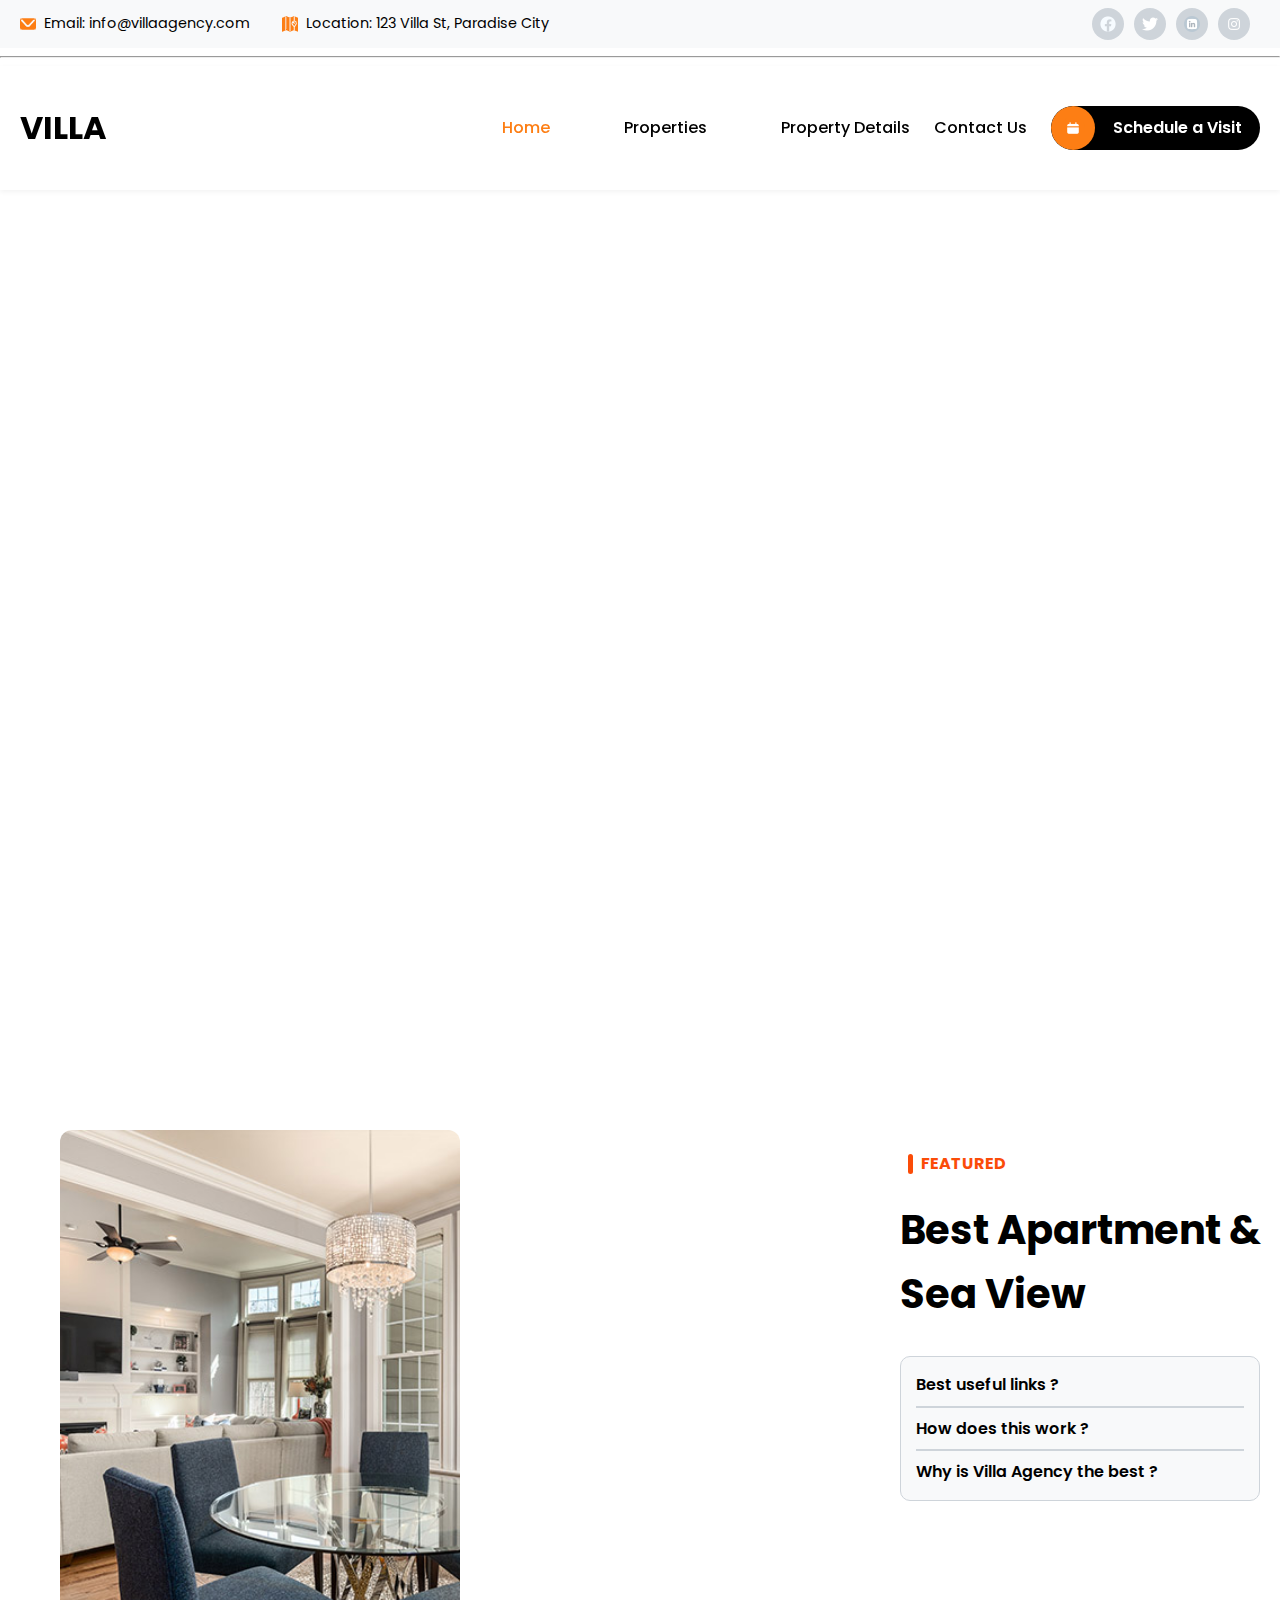
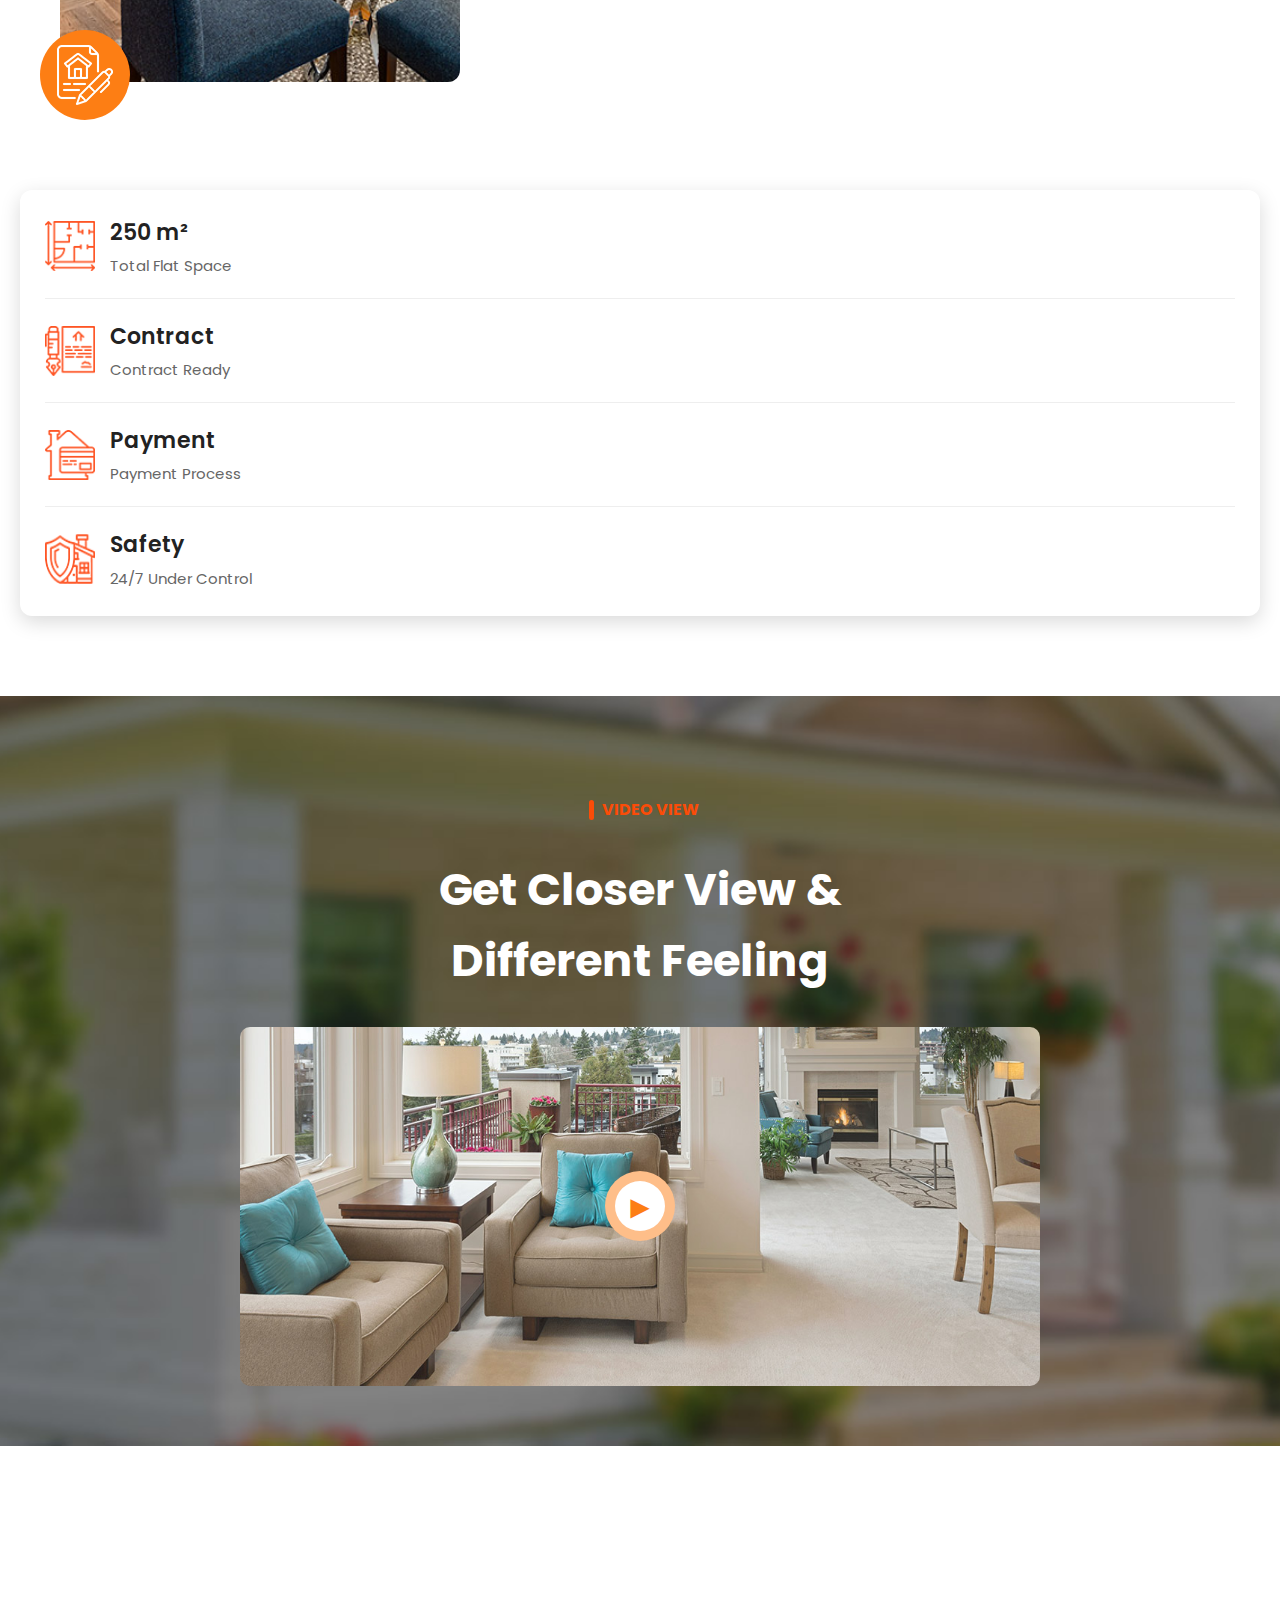
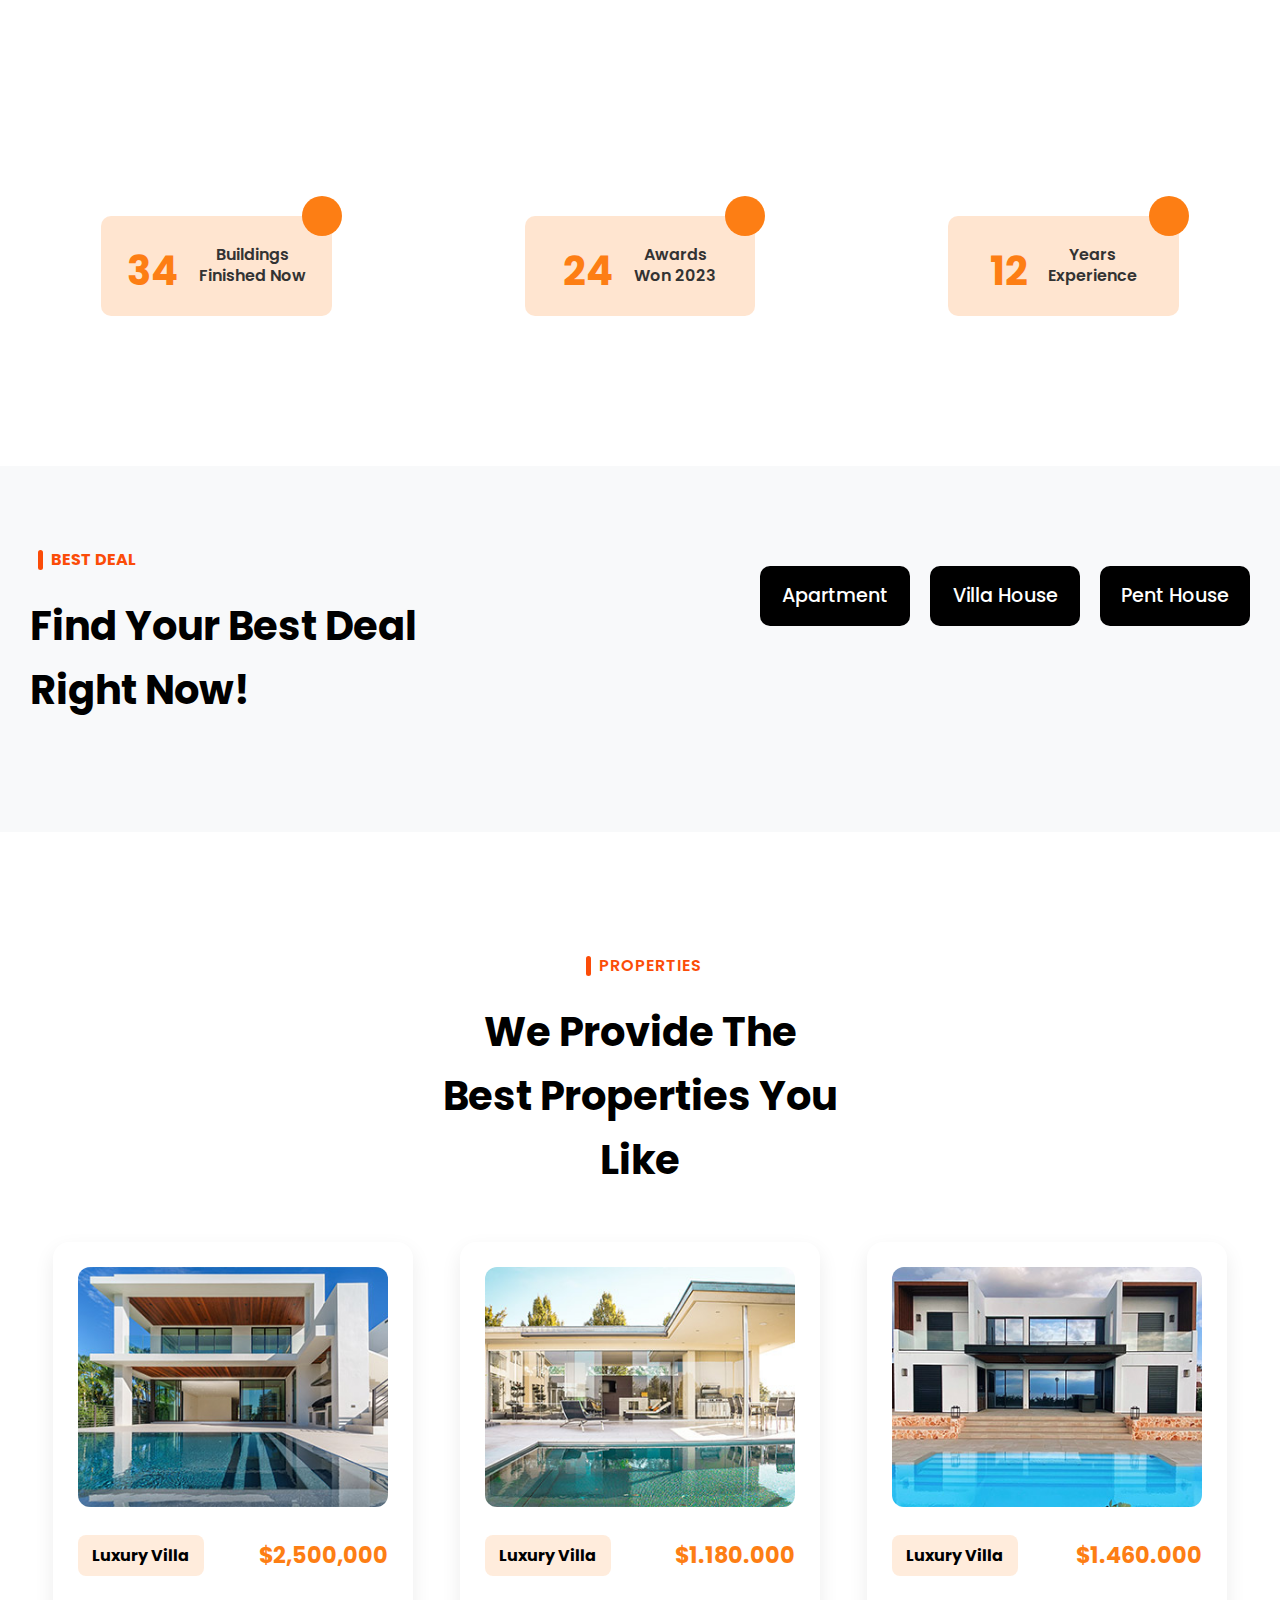
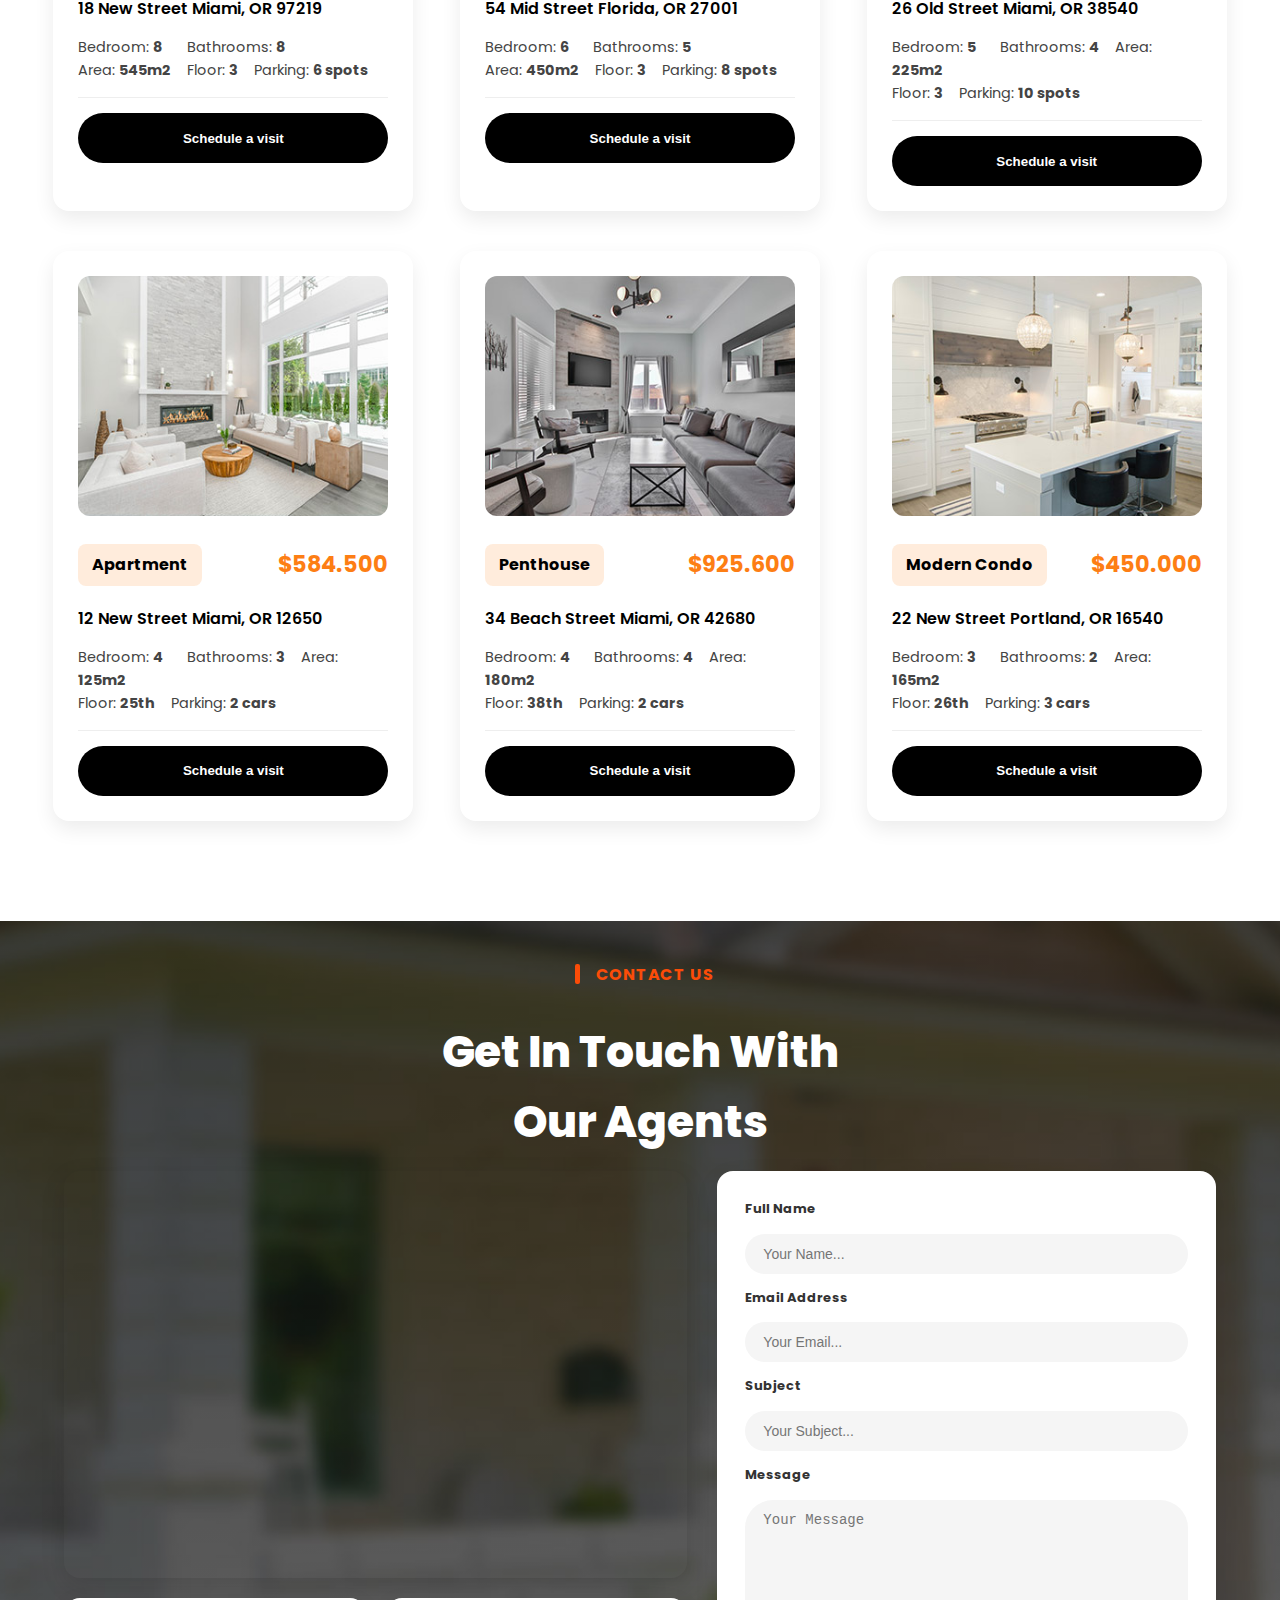
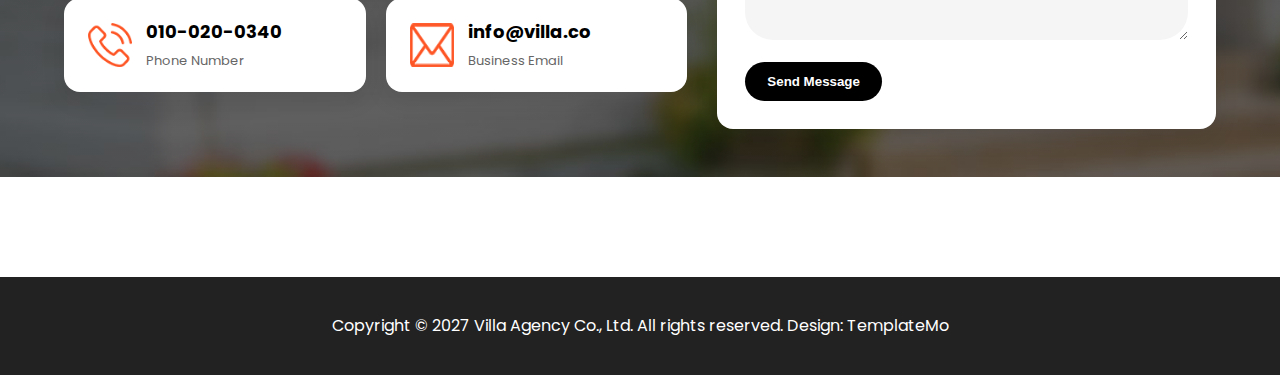
<file: index.html>
<!DOCTYPE html>
<html lang="en">
<head>
    <meta charset="UTF-8">
    <meta name="viewport" content="width=device-width, initial-scale=1.0">
    <title>Villa Agency - Real Estate</title>
    <link rel="stylesheet" href="styles.css">
    <link href="https://fonts.googleapis.com/css2?family=Poppins:wght@400;600;700&family=Playfair+Display:wght@700&display=swap" rel="stylesheet">

</head>
<body>
    <header class="headerContainer">
        
            <div class="contactInfo">
           <div>
            <img src="../images/closed-mail-envelope.png" alt="email icon" class="emailIcon">
            <span>Email: info@villaagency.com</span>
           </div>
           <div>
            <img src="../images/map.png" alt="location icon" class="locationIcon">
            <span>Location: 123 Villa St, Paradise City</span>
           </div>
           </div>
           <div class="socialMediaIcons">
            <div class="Icon"  aria-label="Facebook">
                <img src="../images/communication.png" alt="facebook icon">
            </div>
            <div class="Icon"  aria-label="Twitter">
                <img src="../images/twitter-black-shape.png" alt="twitter icon">
            </div>
            <div class="Icon"  aria-label="LinkedIn">
                <img src="../images/linkedin (2).png" alt="linkedin icon">
            </div>
            <div class="Icon"  aria-label="Instagram">
                <img src="../images/instagram.png" alt="instagram icon">
            </div>
           </div>
       
    </header>   
       <hr>
  <main>
       <nav class="navbar container">
         <h1 class="logo">VILLA</h1>

         <!-- Hidden checkbox (controls toggle) -->

            <input type="checkbox" id="menu-toggle" class="menu-toggle" />
            <label for="menu-toggle" class="hamburger">☰</label>

          <ul class="nav-links">
            <li><a href="index.html" class="home" target="_parent">Home</a></li>
            <li><a href="properties.html" class="properties" target="_parent">Properties</a></li>
            <li><a href="details.html" class="property-details" target="_parent">Property Details</a></li>
            <li><a href="contact.html" class="contact-us" target="_parent">Contact Us</a></li>
            <li class="schedule-visit">
                <a href="https://wa.me/2349015599954" target="_blank">
                    <img src="../images/calendar-silhouette.png" alt="Schedule Logo" class="scheduleIcon">
                    <span>Schedule a Visit</span>
                </a>
            </li>
          </ul>
 
          
        </nav>

        <section class="slider">
         <div class="slide">
           <div class="slide-text">
             <h4>Toronto,<span>Canada</span></h4>
             <h1>HURRY! <br>
            GET THE BEST <br>
        VILLA FOR YOU</h1>
             
           </div>
         </div>
         <div class="slide">
           <div class="slide-text">
             <h4>Melbourne,<span>Australia</span></h4>
             <h1>BE QUICK! <br>
            GET THE BEST<br>
        VILLA IN <br>
    TOWN</h1>
           </div>
           </div>
         <div class="slide">
           <div class="slide-text">
             <h4>Miami,<span>Florida</span></h4>
             <h1>ACT NOW! <br>
            GET THE <br>
        HIGHEST LEVEL <br>
    PENTHOUSE</h1>
           </div>
         </div>
        </section>


  
  
    <section class="featured-section">
        <div class="featured-images">
        <div class="featured-image">
        <img src="../images/featured.jpg" alt="Featured Property" class="featured-img">
        </div>
        <div class="featured-icon">
        <img src="../images/featured-icon.png" alt="Featured Icon">
        </div>
        </div>
        <div class="featured">
            <div class="container">
              <div class="vline"></div>
              <h4>FEATURED</h4>
            </div>
        
        <h1>
            Best
            Apartment & <br>
            Sea View
        </h1>

        <div class="faq">

            <details>

                <summary>Best useful links ?</summary>

                <p>
                Get <b>the best villa</b> website template in HTML, <br>
                 CSS and Bootstrap for your business.<br>
                 TemplateMo 
                provides you the <span>best free CSS <br> templates</span> in the
                world. Please tell your friends  <br>about it.
                </p>
            </details>
            <hr>

            <details>
                <summary>How does this work ?</summary>
                <p>
                This works by using <b>HTML elements and CSS.</b><br> 
                No <span style="color: brown;">JavaScript</span> needed!
                </p>
            </details>
            <hr>

            <details>
                <summary>Why is Villa Agency the best ?</summary>
                <p>
                Because it offers <i style="color: brown;">professional</i> templates with <br>
                 modern design for free.
                </p>
            </details>

        </div>
        </div>


        <div class="features-box">
            <div class="feature">
                <img src="../images/info-icon-01.png" alt="info icon">
                <div class="text">
                    <h3>250 m²</h3>
                    <p>Total Flat Space</p>
                </div>
            </div>
            <hr>


            <div class="feature">
                <img src="../images/info-icon-02.png" alt="Contract Icon">
                <div class="text">
                    <h3>Contract</h3>
                    <p>Contract Ready</p>
                </div>
            </div>
            <hr>


            <div class="feature">
                <img src="../images/info-icon-03.png" alt="Payment Icon">
                <div class="text">
                    <h3>Payment</h3>
                    <p>Payment Process</p>
                </div>
            </div>
            <hr>


            <div class="feature">
                <img src="../images/info-icon-04.png" alt="Safety Icon">
                <div class="text">
                    <h3>Safety</h3>
                    <p>24/7 Under Control</p>
                </div>
            </div>
        </div>

    </section>
    <section class="video-section">
        
        <!-- <div class="video_image_container">
            <img class="feature_bg" src="../images/video-bg.jpg" alt="Featured Property">
        </div> -->
        <div class="video_info">
        <div class="video_header">
            <div class="vline"></div>
            <h4>VIDEO VIEW</h4>
        </div>
        <h1>
            Get Closer View & <br>
             Different Feeling
        </h1>
        </div>

        <div class="video-thumbnail">
            <a href="https://www.youtube.com" target="_blank">
                <img src="../images/video-frame.jpg" alt="Video Thumbnail" class="image">
                <div class="play-button">&#9658;</div>
            </a>
        </div>

        
    </section>
    <section class="statistics-section">
        <div class="statistics-header">
            <h1>34</h1>
            <h3>Buildings <br>
            Finished Now</h3>
            <div class="circle"></div>
        </div>
        <div class="statistics-header">
            <h1>24</h1>
            <h3>Awards <br>
            Won 2023</h3>
            <div class="circle2"></div>
        </div>
        <div class="statistics-header">
            <h1>12</h1>
            <h3>Years <br>
             Experience</h3>
            <div class="circle3"></div>
        </div>
    </section>
    <section class="deal-section">
        <div class="deal_header">
        <div class="apartment">
            <div class="apartment_container">
              <div class="vline"></div>
              <h4>BEST DEAL</h4>
            </div>
        
        <h1>Find Your Best Deal <br>
        Right Now!</h1>
        </div>
        <div class="deal_list">
            <ul>
            <li><a href="#apartment">Apartment</a></li>
            <li><a href="#villa">Villa House</a></li>
            <li><a href="#penthouse">Pent House</a></li>
            </ul>
        </div>
        </div>

        <!-- Apartments -->
        <div id="apartment" class="apartment_details_container">
           <div class="apartment_details">
                <div class="apartment_text">
                    <p>Total Flat Space</p>
                    <h3>185 m2</h3>
                </div>
                <hr>
                <div class="apartment_text">
                    <p>Floor number</p>
                    <h3>26th</h3>
                </div>
                <hr>
                <div class="apartment_text">
                    <p>Number of rooms</p>
                    <h3>4</h3>
                </div>
                <hr>
                <div class="apartment_text">
                    <p>Parking Available</p>
                    <h3>Yes</h3>
                </div>
                <hr>
                <div class="apartment_text">
                    <p>Payment Process</p>
                    <h3>Bank</h3>
                </div>
            </div>
             <div>
                <img src="../images/deal-01.jpg" alt="Apartment Image" class="apartment_image">
             </div>
             <div class="apartment_extra_info">
                <h4>Extra Info About Property</h4>
                <p>Lorem ipsum dolor sit amet consectetur
                    adipisicing elit.  Consequuntur tempora, quod iste recusandae 
                Illum sed  vero assumenda qui voluptatem? Adipisci officiis ipsam 
                Illum sed vero assumenda qui voluptatem? Adipisci  officiis ipsam 
                labore illo nobis aperiam. </p>
                <p>When you need free CSS templates, you can simply type TemplateMo in any search engine website. 
                    In addition, you can type TemplateMo Portfolio, TemplateMo One Page Layouts, etc</p>
                    <div class="schedule-visit">
                        <a href="https://wa.me/2349015599954" target="_blank">
                        <img src="../images/calendar-silhouette.png" alt="Schedule Logo" class="scheduleIcon">
                        <span>Schedule a Visit</span>
                        </a>
                    </div>
             </div>
        </div>

        <!-- Villas -->
         <div id="villa" class="apartment_details_container">
           <div class="apartment_details">
                <div class="apartment_text">
                    <p>Total Flat Space</p>
                    <h3>250 m2</h3>
                </div>
                <hr>
                <div class="apartment_text">
                    <p>Floor number</p>
                    <h3>26th</h3>
                </div>
                <hr>
                <div class="apartment_text">
                    <p>Number of rooms</p>
                    <h3>5</h3>
                </div>
                <hr>
                <div class="apartment_text">
                    <p>Parking Available</p>
                    <h3>Yes</h3>
                </div>
                <hr>
                <div class="apartment_text">
                    <p>Payment Process</p>
                    <h3>Bank</h3>
                </div>
            </div>
             <div>
                <img src="../images/deal-02.jpg" alt="Apartment Image" class="apartment_image">
             </div>
             <div class="apartment_extra_info">
                <h4>Extra Info About Property</h4>
                <p>Lorem ipsum dolor sit amet consectetur
                    adipisicing elit.  Consequuntur tempora, quod iste recusandae 
                you can type TemplateMo Portfolio,
                labore illo nobis aperiam. </p>
                <p>When you need free CSS templates, you can simply type TemplateMo in any search engine website. 
                    TemplateMo One Page Layouts, etc</p>
                    <div class="schedule-visit">
                        <a href="https://wa.me/2349015599954" target="_blank">
                        <img src="../images/calendar-silhouette.png" alt="Schedule Logo" class="scheduleIcon">
                        <span>Schedule a Visit</span>
                        </a>
                    </div>
             </div>
        </div>

        <!-- Penthouses -->
         <div id="penthouse" class="apartment_details_container">
           <div class="apartment_details">
                <div class="apartment_text">
                    <p>Total Flat Space</p>
                    <h3>320 m2</h3>
                </div>
                <hr>
                <div class="apartment_text">
                    <p>Floor number</p>
                    <h3>34th</h3>
                </div>
                <hr>
                <div class="apartment_text">
                    <p>Number of rooms</p>
                    <h3>6</h3>
                </div>
                <hr>
                <div class="apartment_text">
                    <p>Parking Available</p>
                    <h3>Yes</h3>
                </div>
                <hr>
                <div class="apartment_text">
                    <p>Payment Process</p>
                    <h3>Bank</h3>
                </div>
            </div>
             <div>
                <img src="../images/deal-03.jpg" alt="Apartment Image" class="apartment_image">
             </div>
             <div class="apartment_extra_info">
                <h4>Extra Info About Property</h4>
                <p>Lorem ipsum dolor sit amet consectetur
                Illum sed vero assumenda qui voluptatem? Adipisci  officiis ipsam 
                labore illo nobis aperiam. </p>
                <p>When you need free CSS templates, you can simply type TemplateMo in any search engine website. 
                    In addition, you can type TemplateMo Portfolio, TemplateMo One Page Layouts, etc</p>
                    <div class="schedule-visit">
                        <a href="https://wa.me/2349015599954" target="_blank">
                        <img src="../images/calendar-silhouette.png" alt="Schedule Logo" class="scheduleIcon">
                        <span>Schedule a Visit</span>
                        </a>
                    </div>
             </div>
        </div>
    </section>
    <section class="properties">
        <div class="properties_header">
            <div class="properties_container">
              <div class="vline"></div>
              <h4>PROPERTIES</h4>
            </div>

        <h1>We Provide The <br>
        Best Properties You <br>
    Like</h1>
        </div>
        <div class="properties_images">
            <div class="property_image">
                <img src="../images/property-01.jpg" alt="Property Image">
                <div class="property_info">
                    <h4>Luxury Villa</h4>
                    <h2>$2,500,000</h2>
                </div>
                <div class="property_location">
                     <h3>18 New Street Miami, OR 97219</h3>
                     <p>Bedroom: <span style="font-weight: 700;">8</span>&nbsp;&nbsp;&nbsp;&nbsp;&nbsp;&nbsp;Bathrooms: <span style="font-weight: 700;">8</span> <br>
                    Area: <span style="font-weight: 700;">545m2</span>&nbsp;&nbsp;&nbsp;&nbsp;Floor: <span style="font-weight: 700;">3</span>&nbsp;&nbsp;&nbsp;&nbsp;Parking: <span style="font-weight: 700;">6 spots</span></p>
                    <hr>
                </div>
                    <button>Schedule a visit</button>
                
            </div>
            <div class="property_image">
                <img src="../images/property-02.jpg" alt="Property Image">
                <div class="property_info">
                    <h4>Luxury Villa</h4>
                    <h2>$1.180.000</h2>
                </div>
                <div class="property_location">
                     <h3>54 Mid Street Florida, OR 27001</h3>
                     <p>Bedroom: <span style="font-weight: 700;">6</span>&nbsp;&nbsp;&nbsp;&nbsp;&nbsp;&nbsp;Bathrooms: <span style="font-weight: 700;">5</span> <br>
                    Area: <span style="font-weight: 700;">450m2</span>&nbsp;&nbsp;&nbsp;&nbsp;Floor: <span style="font-weight: 700;">3</span>&nbsp;&nbsp;&nbsp;&nbsp;Parking: <span style="font-weight: 700;">8  spots</span></p>
                    <hr>
                </div>
                    <button>Schedule a visit</button>
            </div>
            <div class="property_image">
                <img src="../images/property-03.jpg" alt="Property Image">
                <div class="property_info">
                    <h4>Luxury Villa</h4>
                    <h2>$1.460.000</h2>
                </div>
                <div class="property_location">
                     <h3>26 Old Street Miami, OR 38540</h3>
                     <p>Bedroom: <span style="font-weight: 700;">5</span>&nbsp;&nbsp;&nbsp;&nbsp;&nbsp;&nbsp;Bathrooms: <span style="font-weight: 700;">4</span>&nbsp;&nbsp;&nbsp;&nbsp;Area: <span style="font-weight: 700;">225m2</span> <br>
                    Floor: <span style="font-weight: 700;">3</span>&nbsp;&nbsp;&nbsp;&nbsp;Parking: <span style="font-weight: 700;">10 spots</span></p>
                    <hr>
                </div>
                    <button>Schedule a visit</button>
            </div>
            <div class="property_image">
                <img src="../images/property-04.jpg" alt="Property Image">
                <div class="property_info">
                    <h4>Apartment</h4>
                    <h2>$584.500</h2>
                </div>
                <div class="property_location">
                     <h3>12 New Street Miami, OR 12650</h3>
                     <p>Bedroom: <span style="font-weight: 700;">4</span>&nbsp;&nbsp;&nbsp;&nbsp;&nbsp;&nbsp;Bathrooms: <span style="font-weight: 700;">3</span>&nbsp;&nbsp;&nbsp;&nbsp;Area: <span style="font-weight: 700;">125m2</span>  <br>
                    Floor: <span style="font-weight: 700;">25th</span>&nbsp;&nbsp;&nbsp;&nbsp;Parking: <span style="font-weight: 700;">2 cars</span></p>
                    <hr>
                </div>
                    <button>Schedule a visit</button>
            </div>
            <div class="property_image">
                <img src="../images/property-05.jpg" alt="Property Image">
                <div class="property_info">
                    <h4>Penthouse</h4>
                    <h2>$925.600</h2>
                </div>
                <div class="property_location">
                     <h3>34 Beach Street Miami, OR 42680</h3>
                     <p>Bedroom: <span style="font-weight: 700;">4</span>&nbsp;&nbsp;&nbsp;&nbsp;&nbsp;&nbsp;Bathrooms: <span style="font-weight: 700;">4</span>&nbsp;&nbsp;&nbsp;&nbsp;Area: <span style="font-weight: 700;">180m2</span>  <br>
                    Floor: <span style="font-weight: 700;">38th</span>&nbsp;&nbsp;&nbsp;&nbsp;Parking: <span style="font-weight: 700;">2 cars</span></p>
                    <hr>
                </div>
                    <button>Schedule a visit</button>
            </div>
            <div class="property_image">
                <img src="../images/property-06.jpg" alt="Property Image">
                <div class="property_info">
                    <h4>Modern Condo</h4>
                    <h2>$450.000</h2>
                </div>
                <div class="property_location">
                     <h3>22 New Street Portland, OR 16540</h3>
                     <p>Bedroom: <span style="font-weight: 700;">3</span>&nbsp;&nbsp;&nbsp;&nbsp;&nbsp;&nbsp;Bathrooms: <span style="font-weight: 700;">2</span>&nbsp;&nbsp;&nbsp;&nbsp;Area: <span style="font-weight: 700;">165m2</span>  <br>
                    Floor: <span style="font-weight: 700;">26th</span>&nbsp;&nbsp;&nbsp;&nbsp;Parking: <span style="font-weight: 700;">3 cars</span></p>
                    <hr>
                </div>
                    <button>Schedule a visit</button>
            </div>
        </div>
    </section>
    <section class="contact_section">
        <!-- <div >
            <img class="contact_bg" src="../images/contact-bg.jpg" alt="Contact Image">
        </div> -->

        <div class="contact_info">
        <div class="contact_header">
            <div class="vline"></div>
            <h4>CONTACT US</h4>
        </div>
        <h1>
            Get In Touch With <br>
             Our Agents
        </h1>
        </div>
        <div class="contact_form">
        <div>
        <div class="footer-map">                   
            <iframe 
             src="https://www.google.com/maps/embed?pb=!1m18!1m12!1m3!1d3971.6888022336!2d3.379205714257886!3d6.524379325226705!2m3!1f0!2f0!3f0!3m2!1i1024!2i768!4f13.1!3m3!1m2!1s0x103bf4a5bbd24baf%3A0x1fef3e2b38a63b4f!2sLagos!5e0!3m2!1sen!2sng!4v1699999999999!5m2!1sen!2sng"
            width="805"
            height="408"
            style="border:0;"
            allowfullscreen=""
            loading="lazy"
            referrerpolicy="no-referrer-when-downgrade">
             </iframe>


 
        </div>
        <div class="phone_method">
            <img src="../images/phone-icon.png" alt="Phone Icon">
            <div class="phone_method_text">
                <h5>010-020-0340</h5>
                <p>Phone Number</p>
            </div>
        </div>
        <div class="email_method">
            <img src="../images/email-icon.png" alt="Email Icon">
            <div class="email_method_text">
                <h5>info@villa.co</h5>
                <p>Business Email</p>
            </div>
        </div>
        </div>
        <form  action="mailto:valentinechibuzor480@gmail.com" method="post" enctype="text/plain">
            <label for="name">Full Name</label>
            <input type="text" id="name" placeholder="Your Name...">
            <label for="email">Email Address</label>
            <input type="email" id="email" placeholder="Your Email...">
            <label for="subject">Subject</label>
            <input type="text" id="subject" placeholder="Your Subject...">
            <label for="message">Message</label>
            <textarea id="message" placeholder="Your Message"></textarea>
            <button type="submit">Send Message</button>
        </form>
        </div>
    </section>
  </main>

  <footer>
    <p>Copyright © 2027 Villa Agency Co., Ltd. All rights reserved. Design: TemplateMo</p>
    
  </footer>
  

    
    
</body>
</html>
</file>
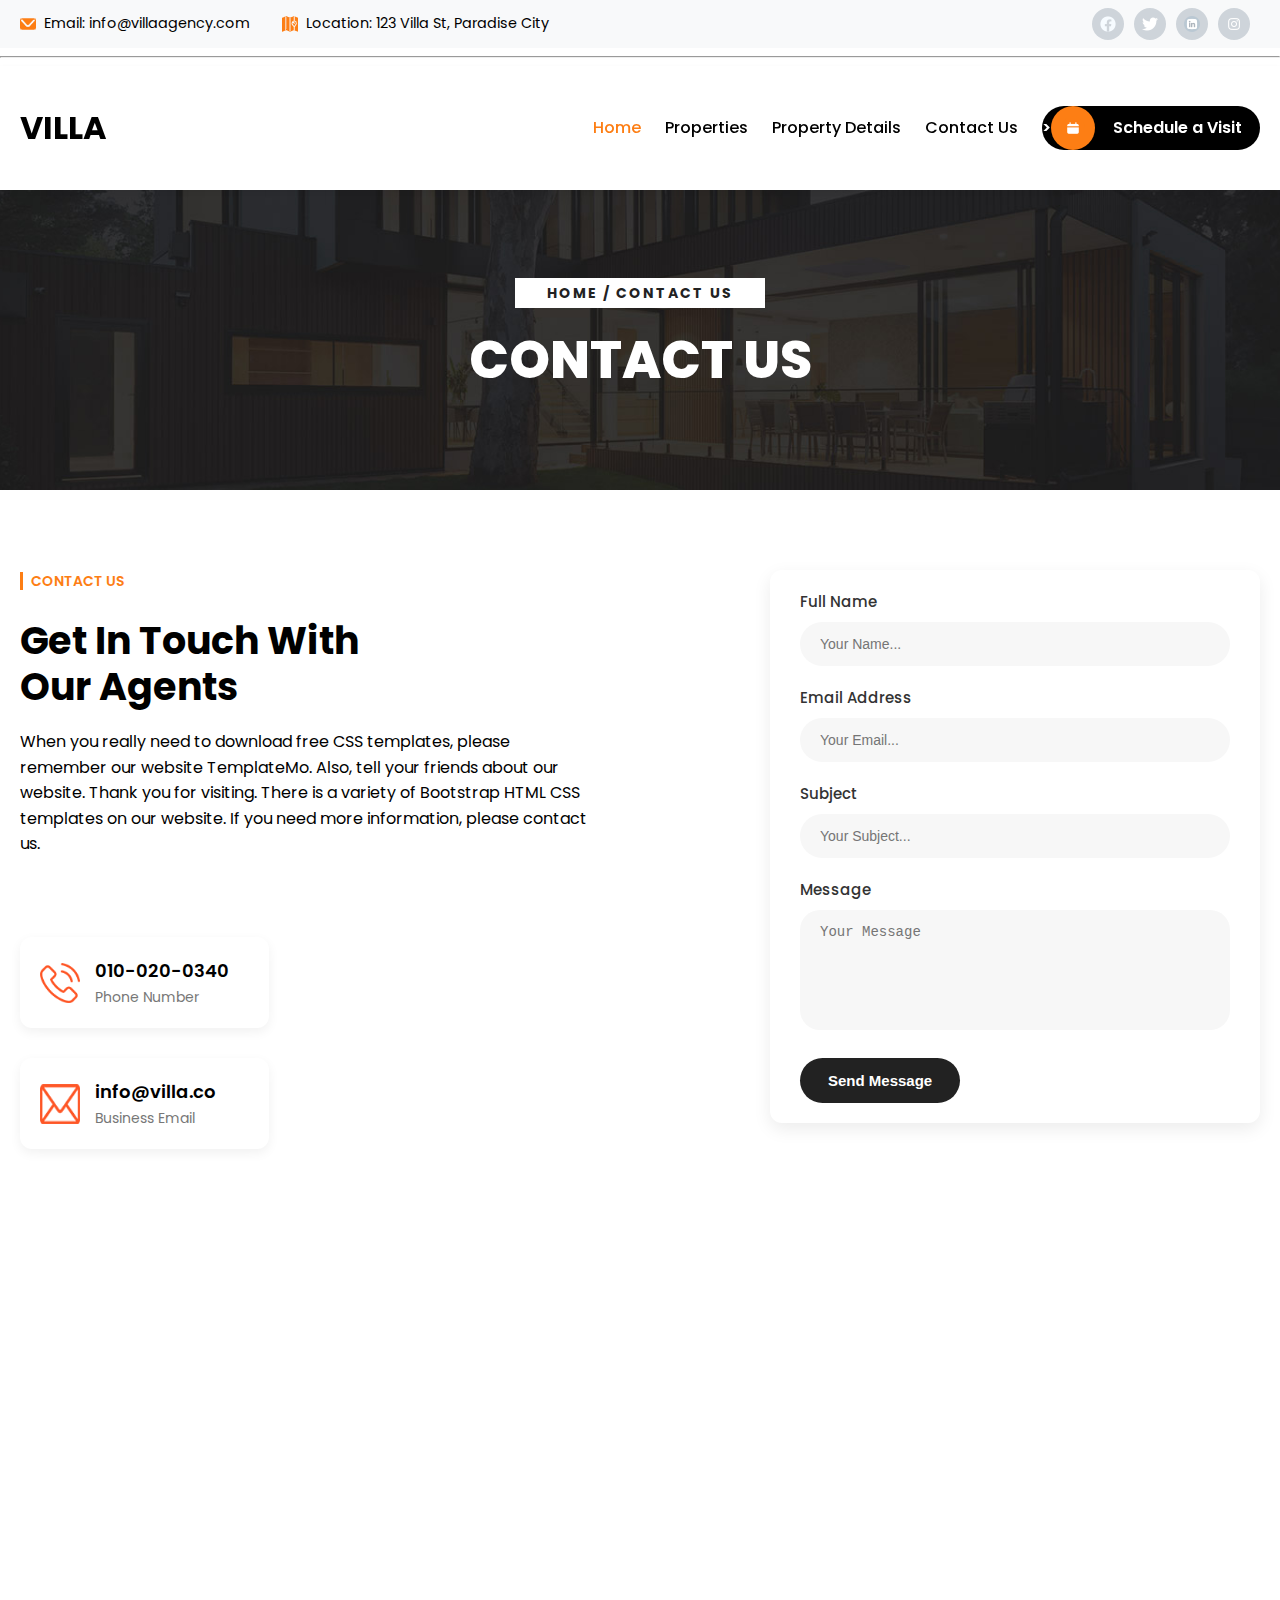
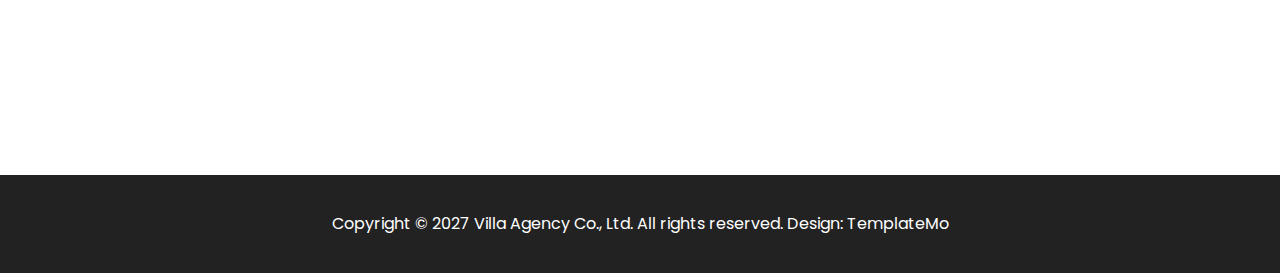
<file: contact.html>
<!DOCTYPE html>
<html lang="en">
<head>
    <meta charset="UTF-8">
    <meta name="viewport" content="width=device-width, initial-scale=1.0">
    <link rel="stylesheet" href="contact.css">
    <link href="https://fonts.googleapis.com/css2?family=Poppins:wght@400;600;700&family=Playfair+Display:wght@700&display=swap" rel="stylesheet">
    <title>Properties Details</title>
</head>
<body>

    <header class="headerContainer">
        
            <div class="contactInfo">
           <div>
            <img src="../images/closed-mail-envelope.png" alt="email icon" class="emailIcon">
            <span>Email: info@villaagency.com</span>
           </div>
           <div>
            <img src="../images/map.png" alt="location icon" class="locationIcon">
            <span>Location: 123 Villa St, Paradise City</span>
           </div>
           </div>
           <div class="socialMediaIcons">
            <div class="Icon"  aria-label="Facebook">
                <img src="../images/communication.png" alt="facebook icon">
            </div>
            <div class="Icon"  aria-label="Twitter">
                <img src="../images/twitter-black-shape.png" alt="twitter icon">
            </div>
            <div class="Icon"  aria-label="LinkedIn">
                <img src="../images/linkedin (2).png" alt="linkedin icon">
            </div>
            <div class="Icon"  aria-label="Instagram">
                <img src="../images/instagram.png" alt="instagram icon">
            </div>
           </div>
       
    </header>   
       <hr>
  <main>
       <nav class="navbar">
         <h1 class="logo">VILLA</h1>

         <!-- Hidden checkbox (controls toggle) -->

            <input type="checkbox" id="menu-toggle" class="menu-toggle" />
            <label for="menu-toggle" class="hamburger">☰</label>

          <ul class="nav-links">
            <li><a href="index.html" class="home" target="_parent">Home</a></li>
            <li><a href="properties.html" class="properties" target="_parent">Properties</a></li>
            <li><a href="details.html" class="property-details" target="_parent">Property Details</a></li>
            <li><a href="contact.html" class="contact-us" target="_parent">Contact Us</a></li>
            <li class="schedule-visit">
                <a href="https://wa.me/2349015599954" target="_blank">>
                    <img src="../images/calendar-silhouette.png" alt="Schedule Logo" class="scheduleIcon">
                    <span>Schedule a Visit</span>
                </a>
            </li>
          </ul>
 
          
        </nav>
        <main>
            <section class="page-heading">
                <img src="../images/page-heading-bg.jpg" alt="Header image" class="header_bg">
                <h4>home / contact us</h4>
                <h1>CONTACT US</h1>
            </section>

            <section class="contact_section">
                <div class="contact_left">
                <div class="contact_info">
                <div class="contact_header">
                    <div class="vline"></div>
                    <h4>CONTACT US</h4>
                </div>
                <h1>
                    Get In Touch With <br>
                     Our Agents
                </h1>
                </div>
                <div class="contact_description">
                <p>When you really need to download free CSS templates, please remember our website TemplateMo. 
                    Also, tell your friends about our website. Thank you for visiting.
                     There is a variety of Bootstrap HTML CSS templates on our website. If you need more information, please contact us.</p>
                </div>
                <div class="contact_methods">
                <div class="phone_method">
                    <img src="../images/phone-icon.png" alt="Phone Icon">
                    <div class="phone_method_text">
                        <h5>010-020-0340</h5>
                        <p>Phone Number</p>
                    </div>
                </div>
                <div class="email_method">
                    <img src="../images/email-icon.png" alt="Email Icon">
                    <div class="email_method_text">
                        <h5>info@villa.co</h5>
                        <p>Business Email</p>
                    </div>
                </div>
                </div>
                </div>
                <form action="mailto:valentinechibuzor480@gmail.com" method="post" enctype="text/plain">
                    <label for="name">Full Name</label>
                    <input type="text" id="name" placeholder="Your Name...">
                    <label for="email">Email Address</label>
                    <input type="email" id="email" placeholder="Your Email...">
                    <label for="subject">Subject</label>
                    <input type="text" id="subject" placeholder="Your Subject...">
                    <label for="message">Message</label>
                    <textarea id="message" placeholder="Your Message"></textarea>
                    <button type="submit">Send Message</button>
                </form>
            </section>
            <section class="footer-map">
                <iframe 
                 src="https://www.google.com/maps/embed?pb=!1m18!1m12!1m3!1d3971.6888022336!2d3.379205714257886!3d6.524379325226705!2m3!1f0!2f0!3f0!3m2!1i1024!2i768!4f13.1!3m3!1m2!1s0x103bf4a5bbd24baf%3A0x1fef3e2b38a63b4f!2sLagos!5e0!3m2!1sen!2sng!4v1699999999999!5m2!1sen!2sng"
                width="97%"
                height="408"
                style="border:0; margin: 0 20px; border-radius: 12px;"
                allowfullscreen=""
                loading="lazy"
                referrerpolicy="no-referrer-when-downgrade">
                 </iframe>
            </section>

        </main>
        <footer>
           <p>Copyright © 2027 Villa Agency Co., Ltd. All rights reserved. Design: TemplateMo</p>
    
        </footer>
</body>
</html>
</file>
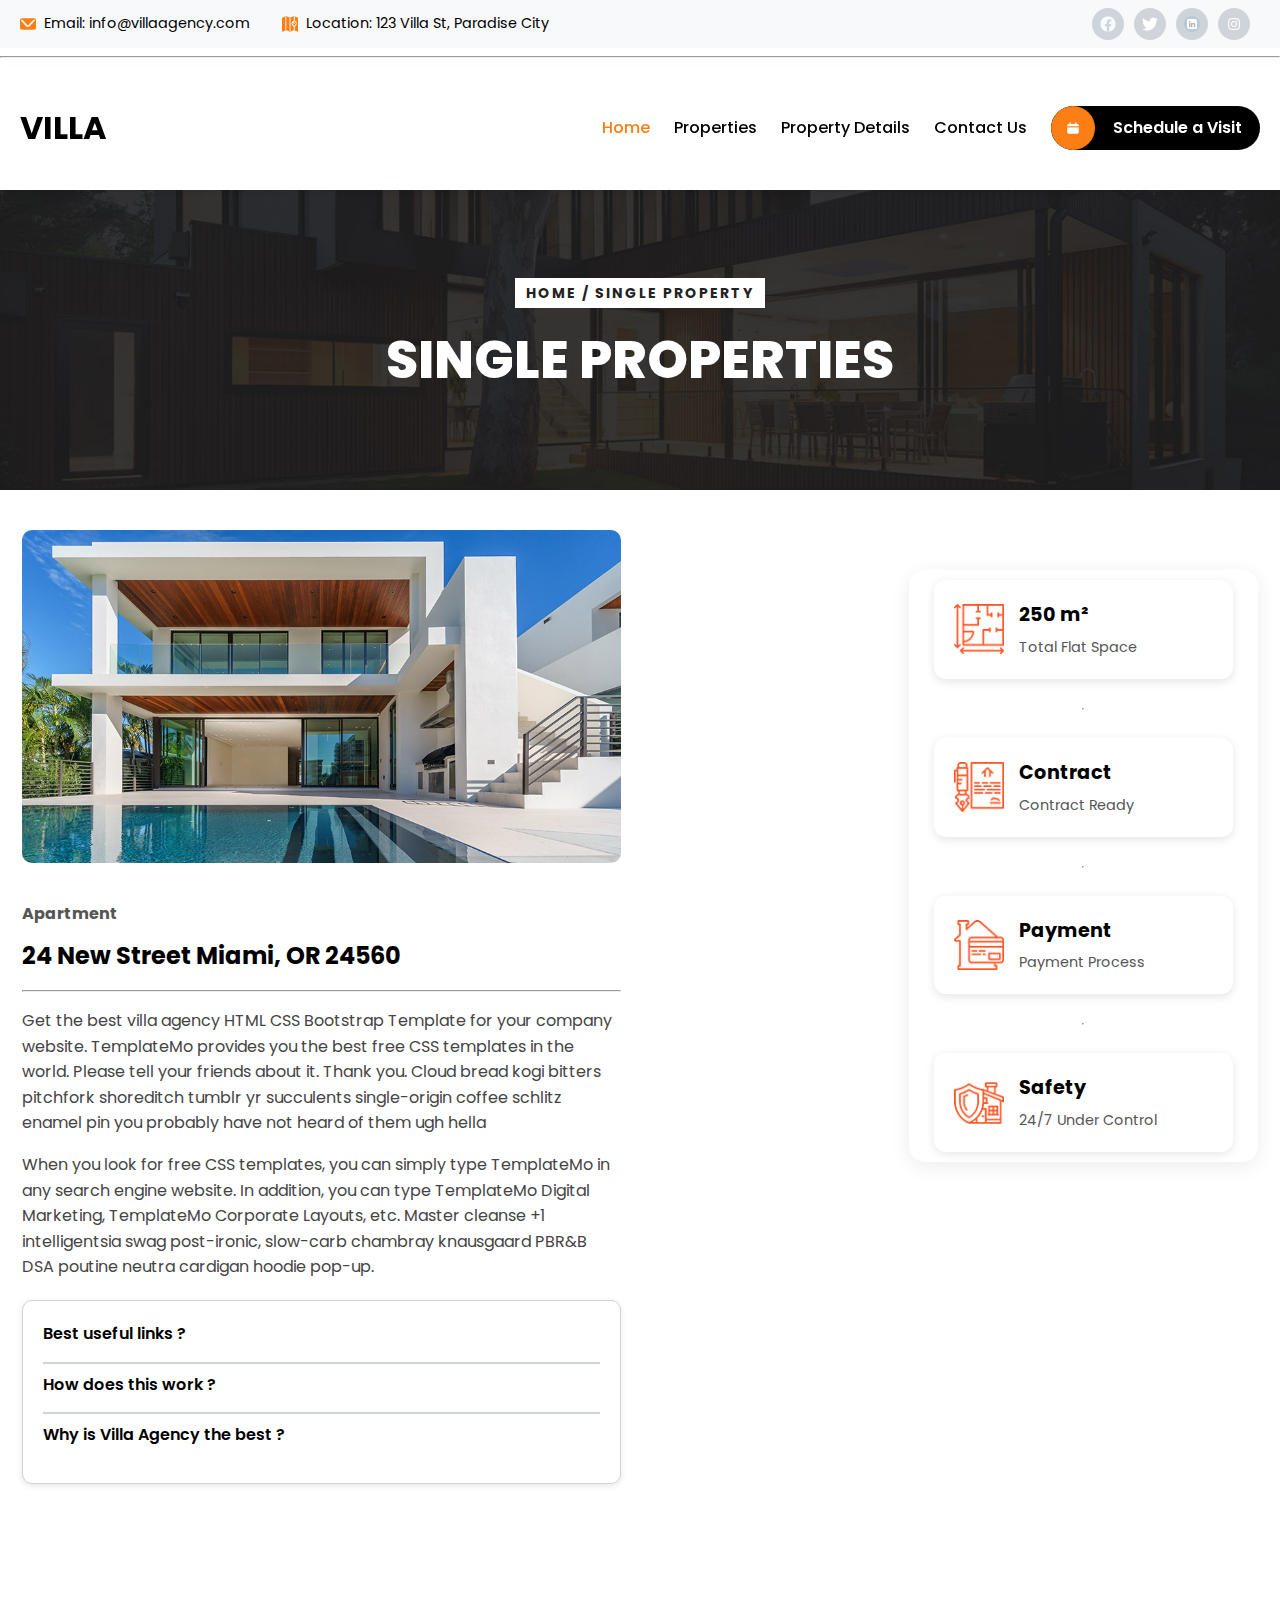
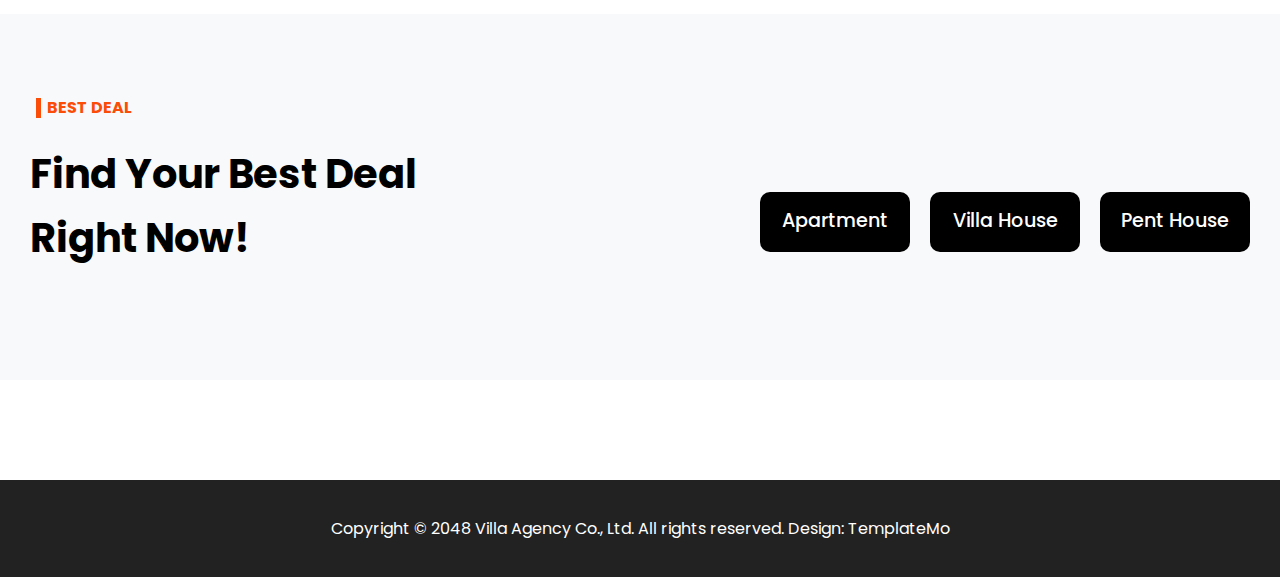
<file: details.html>
<!DOCTYPE html>
<html lang="en">
<head>
    <meta charset="UTF-8">
    <meta name="viewport" content="width=device-width, initial-scale=1.0">
    <link rel="stylesheet" href="details.css">
    <link href="https://fonts.googleapis.com/css2?family=Poppins:wght@400;600;700&family=Playfair+Display:wght@700&display=swap" rel="stylesheet">
    <title>Properties Details</title>
</head>
<body>

    <header class="headerContainer">
        
            <div class="contactInfo">
           <div>
            <img src="../images/closed-mail-envelope.png" alt="email icon" class="emailIcon">
            <span>Email: info@villaagency.com</span>
           </div>
           <div>
            <img src="../images/map.png" alt="location icon" class="locationIcon">
            <span>Location: 123 Villa St, Paradise City</span>
           </div>
           </div>
           <div class="socialMediaIcons">
            <div class="Icon"  aria-label="Facebook">
                <img src="../images/communication.png" alt="facebook icon">
            </div>
            <div class="Icon"  aria-label="Twitter">
                <img src="../images/twitter-black-shape.png" alt="twitter icon">
            </div>
            <div class="Icon"  aria-label="LinkedIn">
                <img src="../images/linkedin (2).png" alt="linkedin icon">
            </div>
            <div class="Icon"  aria-label="Instagram">
                <img src="../images/instagram.png" alt="instagram icon">
            </div>
           </div>
       
    </header>   
       <hr>
  <main>
       <nav class="navbar">
         <h1 class="logo">VILLA</h1>

         <!-- Hidden checkbox (controls toggle) -->

            <input type="checkbox" id="menu-toggle" class="menu-toggle" />
            <label for="menu-toggle" class="hamburger">☰</label>

          <ul class="nav-links">
            <li><a href="index.html" class="home" target="_parent">Home</a></li>
            <li><a href="properties.html" class="properties" target="_parent">Properties</a></li>
            <li><a href="details.html" class="property-details" target="_parent">Property Details</a></li>
            <li><a href="contact.html" class="contact-us" target="_parent">Contact Us</a></li>
            <li class="schedule-visit">
                <a href="https://wa.me/2349015599954" target="_blank">
                    <img src="../images/calendar-silhouette.png" alt="Schedule Logo" class="scheduleIcon">
                    <span>Schedule a Visit</span>
                </a>
            </li>
          </ul>
 
          
        </nav>
        <main>
            <section class="page-heading">
                <img src="../images/page-heading-bg.jpg" alt="Header image" class="header_bg">
                <h4>home / single property</h4>
                <h1>SINGLE PROPERTIES</h1>
            </section>


            <section class="property_details_section">
                <div class="property_details">
                    <div class="property_image">
                        <img src="../images/single-property.jpg" alt="Single Property" class="single_property_img">
                        <h4>Apartment</h4>
                        <h2>24 New Street Miami, OR 24560</h2>
                        <hr>
                        <p>Get the best villa agency HTML CSS Bootstrap Template for your company website.
                             TemplateMo provides you the best free CSS templates in the world. 
                             Please tell your friends about it. Thank you. Cloud bread kogi bitters pitchfork shoreditch tumblr yr 
                            succulents single-origin coffee schlitz enamel pin you probably have not heard of them ugh hella
                        </p>

                        <p>
                            When you look for free CSS templates, you can simply type TemplateMo in any search engine website.
                             In addition, you can type TemplateMo Digital Marketing, TemplateMo Corporate Layouts, etc. Master cleanse 
                            +1 intelligentsia swag post-ironic, slow-carb chambray knausgaard PBR&B DSA poutine neutra cardigan hoodie pop-up.
                        </p>
                        <div class="faq">
                        <details>
                            <summary>Best useful links ?</summary>

                            <p>
                            Get <b>the best villa</b> website template in HTML, <br>
                             CSS and Bootstrap for your business.<br>
                             TemplateMo 
                            provides you the <span>best free CSS <br> templates</span> in the
                            world. Please tell your friends  <br>about it.
                            </p>
                        </details>
                        <hr>

                        <details>
                            <summary>How does this work ?</summary>
                            <p>
                            This works by using <b>HTML elements and CSS.</b><br> 
                            No <span style="color: brown;">JavaScript</span> needed!
                            </p>
                        </details>
                        <hr>

                        <details>
                            <summary>Why is Villa Agency the best ?</summary>
                            <p>
                            Because it offers <i style="color: brown;">professional</i> templates with <br>
                             modern design for free.
                            </p>
                        </details>
                    </div>

                    </div>
                    <div class="features-box">

                        <div class="feature">
                            <img src="../images/info-icon-01.png" alt="info icon">
                            <div class="text">
                                <h3>250 m²</h3>
                                <p>Total Flat Space</p>
                            </div>
                        </div>
                        <hr>


                        <div class="feature">
                            <img src="../images/info-icon-02.png" alt="Contract Icon">
                            <div class="text">
                                <h3>Contract</h3>
                                <p>Contract Ready</p>
                            </div>
                        </div>
                        <hr>


                        <div class="feature">
                            <img src="../images/info-icon-03.png" alt="Payment Icon">
                            <div class="text">
                                <h3>Payment</h3>
                                <p>Payment Process</p>
                            </div>
                        </div>
                        <hr>


                        <div class="feature">
                            <img src="../images/info-icon-04.png" alt="Safety Icon">
                            <div class="text">
                                <h3>Safety</h3>
                                <p>24/7 Under Control</p>
                            </div>
                        </div>
                    </div>

                </div>
            </section>

            <section class="deal-section">
                <div class="deal_header">
                    <div class="apartment">
                        <div class="apartment_container">
                            <div class="vline"></div>
                            <h4>BEST DEAL</h4>
                        </div>

                        <h1>Find Your Best Deal <br>
                        Right Now!</h1>
                    </div>
                    <div class="deal_list">
                        <ul>
                            <li><a href="#apartment">Apartment</a></li>
                            <li><a href="#villa">Villa House</a></li>
                            <li><a href="#penthouse">Pent House</a></li>
                        </ul>
                    </div>
                </div>
                <!-- Apartments -->
                <div id="apartment" class="apartment_details_container">
                    <div class="apartment_details">
                        <div class="apartment_text">
                            <p>Total Flat Space</p>
                            <h3>185 m2</h3>
                </div>
                <hr>
                <div class="apartment_text">
                    <p>Floor number</p>
                    <h3>26th</h3>
                </div>
                <hr>
                <div class="apartment_text">
                    <p>Number of rooms</p>
                    <h3>4</h3>
                </div>
                <hr>
                <div class="apartment_text">
                    <p>Parking Available</p>
                    <h3>Yes</h3>
                </div>
                <hr>
                <div class="apartment_text">
                    <p>Payment Process</p>
                    <h3>Bank</h3>
                </div>
            </div>

             <div>
                <img src="../images/deal-01.jpg" alt="Apartment Image" class="apartment_image">
             </div>
             <div class="apartment_extra_info">
                <h4>Extra Info About Property</h4>
                <p>Lorem ipsum dolor sit amet consectetur
                    adipisicing elit.  Consequuntur tempora, quod iste recusandae 
                Illum sed  vero assumenda qui voluptatem? Adipisci officiis ipsam 
                Illum sed vero assumenda qui voluptatem? Adipisci  officiis ipsam 
                labore illo nobis aperiam. </p>
                <p>When you need free CSS templates, you can simply type TemplateMo in any search engine website. 
                    In addition, you can type TemplateMo Portfolio, TemplateMo One Page Layouts, etc</p>
                    <div class="schedule-visit">
                        <a href="https://wa.me/2349015599954" target="_blank">
                        <img src="../images/calendar-silhouette.png" alt="Schedule Logo" class="scheduleIcon">
                        <span>Schedule a Visit</span>
                        </a>
                    </div>
             </div>
        </div>

        <!-- Villas -->
         <div id="villa" class="apartment_details_container">
           <div class="apartment_details">
                <div class="apartment_text">
                    <p>Total Flat Space</p>
                    <h3>250 m2</h3>
                </div>
                <hr>
                <div class="apartment_text">
                    <p>Floor number</p>
                    <h3>26th</h3>
                </div>
                <hr>
                <div class="apartment_text">
                    <p>Number of rooms</p>
                    <h3>5</h3>
                </div>
                <hr>
                <div class="apartment_text">
                    <p>Parking Available</p>
                    <h3>Yes</h3>
                </div>
                <hr>
                <div class="apartment_text">
                    <p>Payment Process</p>
                    <h3>Bank</h3>
                </div>
            </div>
             <div>
                <img src="../images/deal-02.jpg" alt="Apartment Image" class="apartment_image">
             </div>
             <div class="apartment_extra_info">
                <h4>Extra Info About Property</h4>
                <p>Lorem ipsum dolor sit amet consectetur
                    adipisicing elit.  Consequuntur tempora, quod iste recusandae 
                you can type TemplateMo Portfolio,
                labore illo nobis aperiam. </p>
                <p>When you need free CSS templates, you can simply type TemplateMo in any search engine website. 
                    TemplateMo One Page Layouts, etc</p>
                    <div class="schedule-visit">
                        <a href="https://wa.me/2349015599954" target="_blank">
                        <img src="../images/calendar-silhouette.png" alt="Schedule Logo" class="scheduleIcon">
                        <span>Schedule a Visit</span>
                        </a>
                    </div>
             </div>
        </div>

        <!-- Penthouses -->
         <div id="penthouse" class="apartment_details_container">
           <div class="apartment_details">
                <div class="apartment_text">
                    <p>Total Flat Space</p>
                    <h3>320 m2</h3>
                </div>
                <hr>
                <div class="apartment_text">
                    <p>Floor number</p>
                    <h3>34th</h3>
                </div>
                <hr>
                <div class="apartment_text">
                    <p>Number of rooms</p>
                    <h3>6</h3>
                </div>
                <hr>
                <div class="apartment_text">
                    <p>Parking Available</p>
                    <h3>Yes</h3>
                </div>
                <hr>
                <div class="apartment_text">
                    <p>Payment Process</p>
                    <h3>Bank</h3>
                </div>
            </div>
             <div>
                <img src="../images/deal-03.jpg" alt="Apartment Image" class="apartment_image">
             </div>
             <div class="apartment_extra_info">
                <h4>Extra Info About Property</h4>
                <p>Lorem ipsum dolor sit amet consectetur
                Illum sed vero assumenda qui voluptatem? Adipisci  officiis ipsam 
                labore illo nobis aperiam. </p>
                <p>When you need free CSS templates, you can simply type TemplateMo in any search engine website. 
                    In addition, you can type TemplateMo Portfolio, TemplateMo One Page Layouts, etc</p>
                    <div class="schedule-visit">
                        <a href="https://wa.me/2349015599954" target="_blank">
                        <img src="../images/calendar-silhouette.png" alt="Schedule Logo" class="scheduleIcon">
                        <span>Schedule a Visit</span>
                        </a>
                    </div>
             </div>
        </div>
    </section>
   </main>
   <footer>
        <p>Copyright © 2048 Villa Agency Co., Ltd. All rights reserved. Design: TemplateMo</p>
    </footer>
    
</body>
</html>
</file>
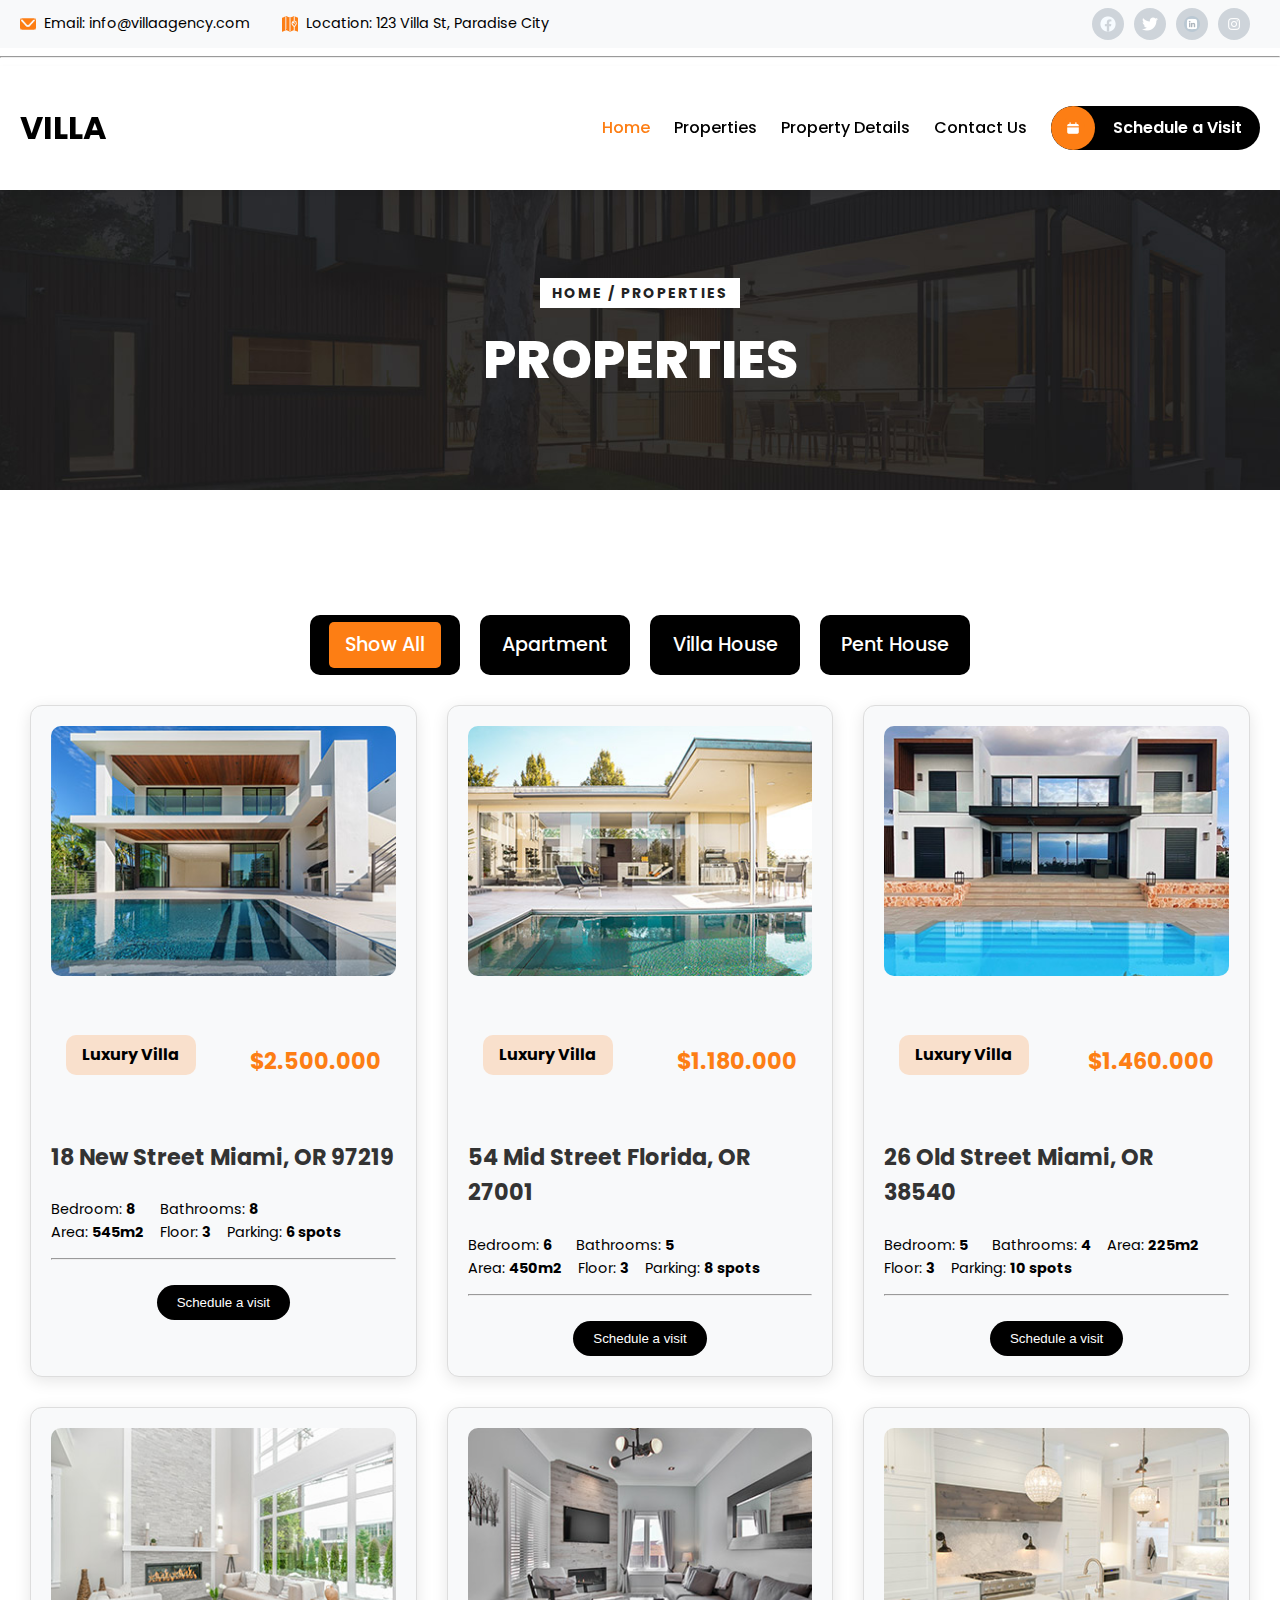
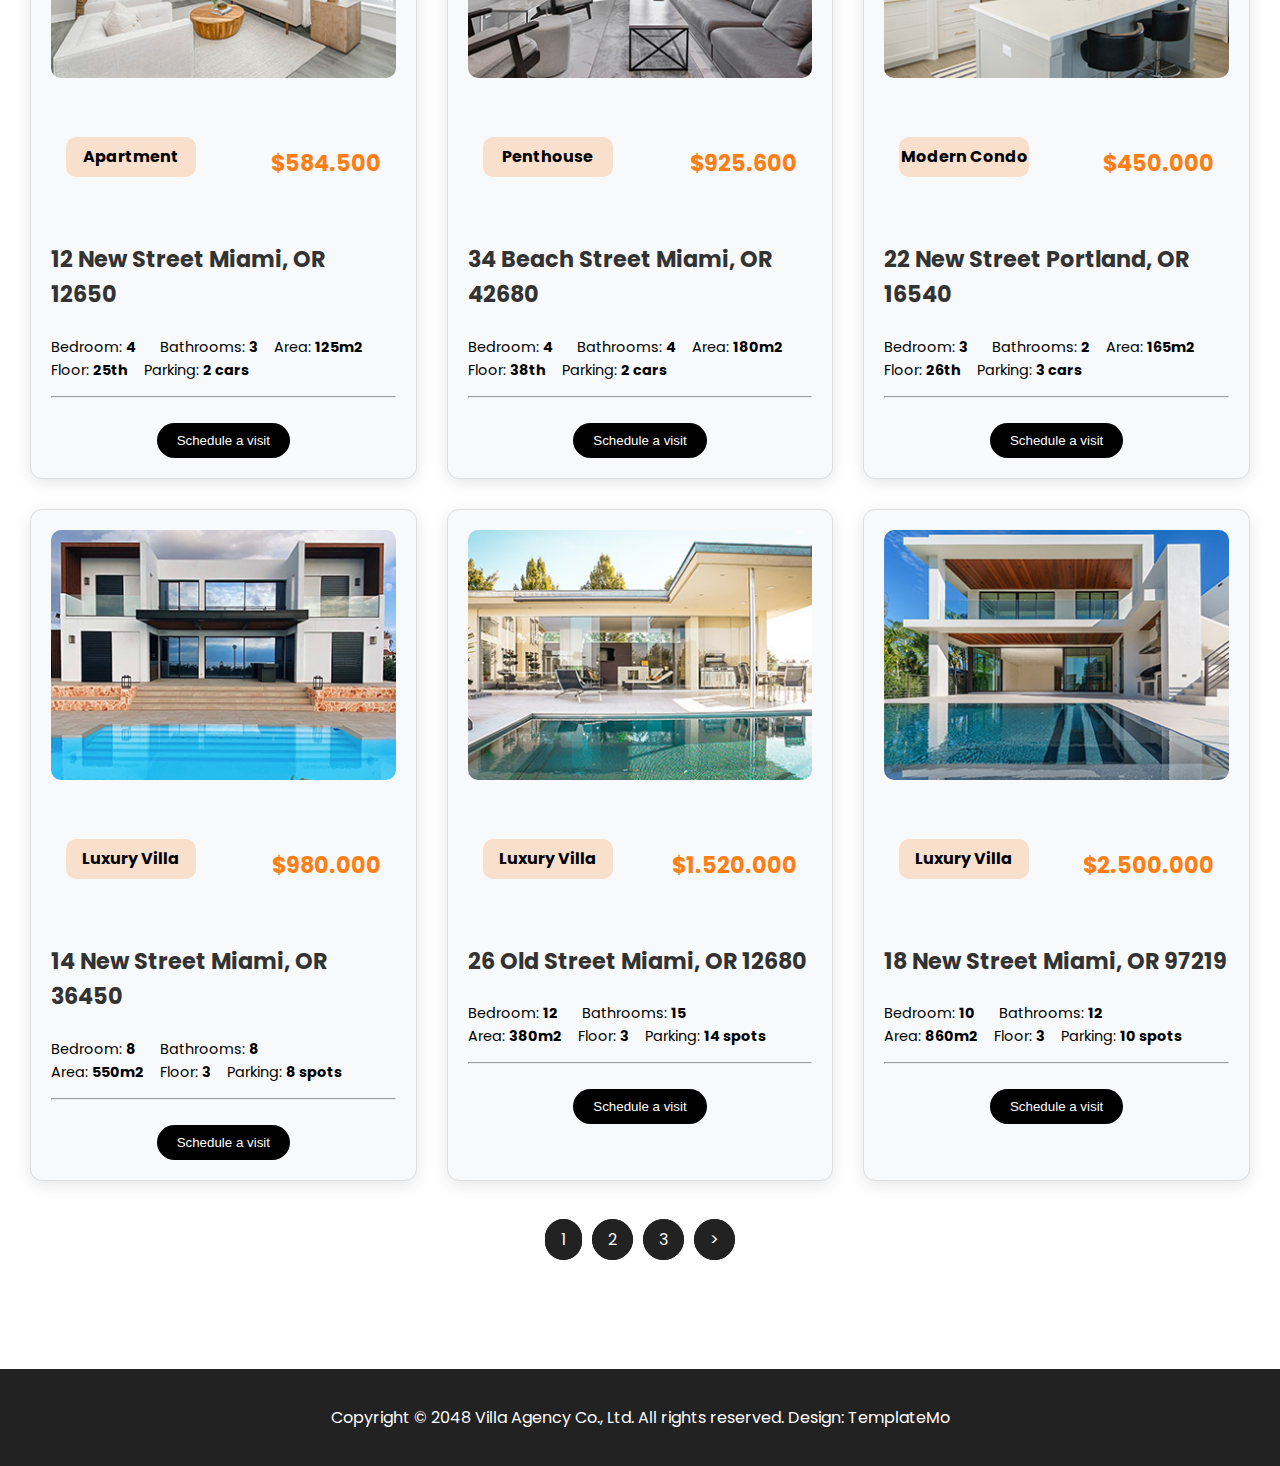
<file: properties.html>
<!DOCTYPE html>
<html lang="en">
<head>
    <meta charset="UTF-8">
    <meta name="viewport" content="width=device-width, initial-scale=1.0">
    <link rel="stylesheet" href="properties.css">
    <link href="https://fonts.googleapis.com/css2?family=Poppins:wght@400;600;700&family=Playfair+Display:wght@700&display=swap" rel="stylesheet">
    <title>Properties</title>
</head>
<body>

    <header class="headerContainer">
        
            <div class="contactInfo">
           <div>
            <img src="../images/closed-mail-envelope.png" alt="email icon" class="emailIcon">
            <span>Email: info@villaagency.com</span>
           </div>
           <div>
            <img src="../images/map.png" alt="location icon" class="locationIcon">
            <span>Location: 123 Villa St, Paradise City</span>
           </div>
           </div>
           <div class="socialMediaIcons">
            <div class="Icon"  aria-label="Facebook">
                <img src="../images/communication.png" alt="facebook icon">
            </div>
            <div class="Icon"  aria-label="Twitter">
                <img src="../images/twitter-black-shape.png" alt="twitter icon">
            </div>
            <div class="Icon"  aria-label="LinkedIn">
                <img src="../images/linkedin (2).png" alt="linkedin icon">
            </div>
            <div class="Icon"  aria-label="Instagram">
                <img src="../images/instagram.png" alt="instagram icon">
            </div>
           </div>
       
    </header>   
       <hr>
  <main>
       <nav class="navbar">
         <h1 class="logo">VILLA</h1>

         <!-- Hidden checkbox (controls toggle) -->

            <input type="checkbox" id="menu-toggle" class="menu-toggle" />
            <label for="menu-toggle" class="hamburger">☰</label>

          <ul class="nav-links">
            <li><a href="index.html" class="home" target="_parent">Home</a></li>
            <li><a href="properties.html" class="properties" target="_parent">Properties</a></li>
            <li><a href="details.html" class="property-details" target="_parent">Property Details</a></li>
            <li><a href="contact.html" class="contact-us" target="_parent">Contact Us</a></li>
            <li class="schedule-visit">
                <a href="https://wa.me/2349015599954" target="_blank">
                    <img src="../images/calendar-silhouette.png" alt="Schedule Logo" class="scheduleIcon">
                    <span>Schedule a Visit</span>
                </a>
            </li>
          </ul>
 
          
        </nav>
        <main>
            <section class="page-heading">
                <img src="../images/page-heading-bg.jpg" alt="Header image" class="header_bg">
                <h4>home / properties</h4>
                <h1>PROPERTIES</h1>
            </section>
            <section class="properties_filter">
                <div class="properties_list">
                    <ul>
                        <li><a href="#all" class="active">Show All</a></li>
                        <li><a href="#apartment">Apartment</a></li>
                        <li><a href="#villa">Villa House</a></li>
                        <li><a href="#penthouse">Pent House</a></li>
                    </ul>
                </div>


                  <!-- Hidden anchors for CSS :target -->
                   <span id="all"></span>
                   <span id="apartment"></span>
                   <span id="villa"></span>
                   <span id="penthouse"></span>



                <div class="properties_images" data-type="all">
                    <div class="property_image" data-type="villa">
                        <img src="../images/property-01.jpg" alt="Property Image">
                        <div class="property_info">
                            <h4>Luxury Villa</h4>
                            <h2>$2.500.000</h2>
                        </div>

                <div class="property_location">

                    <h3>18 New Street Miami, OR 97219</h3>
                    <p>Bedroom: <span style="font-weight: 700;">8</span>&nbsp;&nbsp;&nbsp;&nbsp;&nbsp;&nbsp;Bathrooms: <span style="font-weight: 700;">8</span> <br>
                    Area: <span style="font-weight: 700;">545m2</span>&nbsp;&nbsp;&nbsp;&nbsp;Floor: <span style="font-weight: 700;">3</span>&nbsp;&nbsp;&nbsp;&nbsp;Parking: <span style="font-weight: 700;">6 spots</span></p>
                    <hr>
                </div>
                    <button>Schedule a visit</button>
                
                </div>
               

                <div class="property_image" data-type="villa">
                    <img src="../images/property-02.jpg" alt="Property Image">
                    <div class="property_info">
                        <h4>Luxury Villa</h4>
                        <h2>$1.180.000</h2>
                    </div>
                <div class="property_location">
                    <h3>54 Mid Street Florida, OR 27001</h3>
                    <p>Bedroom: <span style="font-weight: 700;">6</span>&nbsp;&nbsp;&nbsp;&nbsp;&nbsp;&nbsp;Bathrooms: <span style="font-weight: 700;">5</span> <br>
                    Area: <span style="font-weight: 700;">450m2</span>&nbsp;&nbsp;&nbsp;&nbsp;Floor: <span style="font-weight: 700;">3</span>&nbsp;&nbsp;&nbsp;&nbsp;Parking: <span style="font-weight: 700;">8  spots</span></p>
                    <hr>
                </div>
                    <button>Schedule a visit</button>
            </div>

            <div class="property_image" data-type="penthouse">
                <img src="../images/property-03.jpg" alt="Property Image">
                <div class="property_info">
                    <h4>Luxury Villa</h4>
                    <h2>$1.460.000</h2>
                </div>
                <div class="property_location">
                     <h3>26 Old Street Miami, OR 38540</h3>
                     <p>Bedroom: <span style="font-weight: 700;">5</span>&nbsp;&nbsp;&nbsp;&nbsp;&nbsp;&nbsp;Bathrooms: <span style="font-weight: 700;">4</span>&nbsp;&nbsp;&nbsp;&nbsp;Area: <span style="font-weight: 700;">225m2</span> <br>
                    Floor: <span style="font-weight: 700;">3</span>&nbsp;&nbsp;&nbsp;&nbsp;Parking: <span style="font-weight: 700;">10 spots</span></p>
                    <hr>
                </div>
                    <button>Schedule a visit</button>
            </div>
            <div class="property_image" data-type="apartment">
                <img src="../images/property-04.jpg" alt="Property Image" >
                <div class="property_info">
                    <h4>Apartment</h4>
                    <h2>$584.500</h2>
                </div>
                <div class="property_location">
                     <h3>12 New Street Miami, OR 12650</h3>
                     <p>Bedroom: <span style="font-weight: 700;">4</span>&nbsp;&nbsp;&nbsp;&nbsp;&nbsp;&nbsp;Bathrooms: <span style="font-weight: 700;">3</span>&nbsp;&nbsp;&nbsp;&nbsp;Area: <span style="font-weight: 700;">125m2</span>  <br>
                    Floor: <span style="font-weight: 700;">25th</span>&nbsp;&nbsp;&nbsp;&nbsp;Parking: <span style="font-weight: 700;">2 cars</span></p>
                    <hr>
                </div>
                    <button>Schedule a visit</button>
            </div>
            <div class="property_image" data-type="penthouse">
                <img src="../images/property-05.jpg" alt="Property Image">
                <div class="property_info">
                    <h4>Penthouse</h4>
                    <h2>$925.600</h2>
                </div>
                <div class="property_location">
                     <h3>34 Beach Street Miami, OR 42680</h3>
                     <p>Bedroom: <span style="font-weight: 700;">4</span>&nbsp;&nbsp;&nbsp;&nbsp;&nbsp;&nbsp;Bathrooms: <span style="font-weight: 700;">4</span>&nbsp;&nbsp;&nbsp;&nbsp;Area: <span style="font-weight: 700;">180m2</span>  <br>
                    Floor: <span style="font-weight: 700;">38th</span>&nbsp;&nbsp;&nbsp;&nbsp;Parking: <span style="font-weight: 700;">2 cars</span></p>
                    <hr>
                </div>
                    <button>Schedule a visit</button>
            </div>

            <div class="property_image" data-type="apartment">
                <img src="../images/property-06.jpg" alt="Property Image">
                <div class="property_info">
                    <h4>Modern Condo</h4>
                    <h2>$450.000</h2>
                </div>
                <div class="property_location">
                     <h3>22 New Street Portland, OR 16540</h3>
                     <p>Bedroom: <span style="font-weight: 700;">3</span>&nbsp;&nbsp;&nbsp;&nbsp;&nbsp;&nbsp;Bathrooms: <span style="font-weight: 700;">2</span>&nbsp;&nbsp;&nbsp;&nbsp;Area: <span style="font-weight: 700;">165m2</span>  <br>
                    Floor: <span style="font-weight: 700;">26th</span>&nbsp;&nbsp;&nbsp;&nbsp;Parking: <span style="font-weight: 700;">3 cars</span></p>
                    <hr>
                </div>
                    <button>Schedule a visit</button>
            </div>

            <div class="property_image" data-type="apartment">
                <img src="../images/property-03.jpg" alt="Property Image">
                <div class="property_info">
                    <h4>Luxury Villa</h4>
                    <h2>$980.000</h2>
                </div>
                <div class="property_location">
                     <h3>14 New Street Miami, OR 36450</h3>
                     <p>Bedroom: <span style="font-weight: 700;">8</span>&nbsp;&nbsp;&nbsp;&nbsp;&nbsp;&nbsp;Bathrooms: <span style="font-weight: 700;">8</span><br>
                   Area: <span style="font-weight: 700;">550m2</span>&nbsp;&nbsp;&nbsp;&nbsp;Floor: <span style="font-weight: 700;">3</span>&nbsp;&nbsp;&nbsp;&nbsp;Parking: <span style="font-weight: 700;">8  spots</span></p>
                    <hr>
                </div>
                    <button>Schedule a visit</button>
            </div>
               

                <div class="property_image" data-type="villa">
                    <img src="../images/property-02.jpg" alt="Property Image">
                    <div class="property_info">
                        <h4>Luxury Villa</h4>
                        <h2>$1.520.000</h2>
                    </div>
                <div class="property_location">
                    <h3>26 Old Street Miami, OR 12680</h3>
                    <p>Bedroom: <span style="font-weight: 700;">12</span>&nbsp;&nbsp;&nbsp;&nbsp;&nbsp;&nbsp;Bathrooms: <span style="font-weight: 700;">15</span> <br>
                    Area: <span style="font-weight: 700;">380m2</span>&nbsp;&nbsp;&nbsp;&nbsp;Floor: <span style="font-weight: 700;">3</span>&nbsp;&nbsp;&nbsp;&nbsp;Parking: <span style="font-weight: 700;">14  spots</span></p>
                    <hr>
                </div>
                    <button>Schedule a visit</button>
            </div>

            <div class="property_image" data-type="villa">
                        <img src="../images/property-01.jpg" alt="Property Image">
                        <div class="property_info">
                            <h4>Luxury Villa</h4>
                            <h2>$2.500.000</h2>
                        </div>

                <div class="property_location">

                    <h3>18 New Street Miami, OR 97219</h3>
                    <p>Bedroom: <span style="font-weight: 700;">10</span>&nbsp;&nbsp;&nbsp;&nbsp;&nbsp;&nbsp;Bathrooms: <span style="font-weight: 700;">12</span> <br>
                    Area: <span style="font-weight: 700;">860m2</span>&nbsp;&nbsp;&nbsp;&nbsp;Floor: <span style="font-weight: 700;">3</span>&nbsp;&nbsp;&nbsp;&nbsp;Parking: <span style="font-weight: 700;">10 spots</span></p>
                    <hr>
                </div>
                    <button>Schedule a visit</button>
                
                </div>
        </div>
            </section>

            <section class="pagination">
                <ul>
                    <li><a href="#">1</a></li>
                    <li><a href="#">2</a></li>
                    <li><a href="#">3</a></li>
                    <li><a href="#">></a></li>
                </ul>
            </section>
        </main>
        <footer>
            <p>Copyright © 2048 Villa Agency Co., Ltd. All rights reserved. Design: TemplateMo</p>
        </footer>
    
</body>
</html>
</file>
<file: styles.css>
* {
  box-sizing: border-box; /* prevent padding/margin overflow */
}
body {
  font-family: 'Poppins', sans-serif;
  line-height: 1.6;
  margin: 0;
  padding: 0;
  background: #fff;
  color: #000;
}

/* ===================
   Top Header (Contact + Social)
   =================== */
.headerContainer {
  display: flex;
  justify-content: space-between;
  align-items: center;
  flex-wrap: wrap; /* wrap on small screens */
  padding: 8px 20px;
  background: #f8f9fa;
  font-size: 14px;
}

.contactInfo {
  display: flex;
  gap: 2rem;
  align-items: center;
}

.contactInfo div {
  display: flex;
  align-items: center;
  gap: 0.5rem;
}

.contactInfo span {
  white-space: nowrap;
  font-size: 0.9rem;
}

.socialMediaIcons {
  display: flex;
  gap: 10px;
  margin: 0 10px 0 0;
}

.Icon {
  width: 32px;
  height: 32px;
  background-color: #ced4da;
  display: flex;
  align-items: center;
  justify-content: center;
  border-radius: 50%;
  cursor: pointer;
  transition: transform 0.2s, background-color 0.2s;
}

.Icon:hover {
  transform: scale(1.2);
  background-color: #fd7e14;
}

.Icon img {
  width: 16px;
  height: 16px;
}

/* ===================
   Navbar
   =================== */
nav {
  position: sticky;
  top: 0;
  width: 100%;
  background: #fff;
  z-index: 1000;
  box-shadow: 0 2px 5px rgba(0,0,0,0.05);
}

.navbar {
  display: flex;
  justify-content: space-between;
  align-items: center;
  padding: 15px 20px;
}

.nav-links {
  list-style: none;
  display: flex;
  align-items: center;
  gap: 1.5rem;
  
  padding: 0;
}

.nav-links a {
  color: #000;
  text-decoration: none;
  font-weight: 500;
  transition: color 0.3s;
}

.nav-links .home {
  color: #fd7e14;
}

.nav-links a:hover {
  color: #fd7e14;
}

/* ===================
   CTA Button (Schedule Visit)
   =================== */
.schedule-visit a {
  display: flex;
  align-items: center;
  text-decoration: none;
  font-weight: 600;
  padding: 0;
  background-color: #000;  /* CTA base color */
  color: #fff;
  border-radius: 30px;      /* pill shape */
  overflow: hidden;         /* so icon blends with rounding */
  transition: all 0.3s ease;
}

.schedule-visit a:hover {
  color: #fd7e14;
  background-color: #222;
}

/* Icon inside CTA */
.schedule-visit .scheduleIcon {
  height: 100%; 
  width: auto;
  background-color: #fd7e14;
  padding: 10px;
  border-radius: 30px;
}

/* Text inside CTA */
.schedule-visit span {
  padding: 0 18px;
  display: inline-block;
}

/* ===================
   Hamburger (Mobile Nav)
   =================== */
.hamburger {
  display: none;
  font-size: 2rem;
  cursor: pointer;
}

.menu-toggle {
  display: none; /* hide checkbox */
}

/* ===================
   Responsive Design
   =================== */

/* Tablets (≤ 1024px) */
@media (max-width: 1024px) {
  .nav-links {
    gap: 1rem;
    margin: 0;
  }
  .schedule-visit span {
    padding: 0 14px;
  }
}

/* Mobile (≤ 768px) */
@media (max-width: 768px) {
  .headerContainer {
    flex-direction: column;
    gap: 10px;
    text-align: center;
  }

  .navbar {
    flex-wrap: wrap;
  }

  .hamburger {
    display: block;
  }

  .nav-links {
    display: none;
    flex-direction: column;
    width: 100%;
    background: #fff;
    padding: 20px;
    margin: 0;
    box-shadow: 0 2px 8px rgba(0,0,0,0.1);
  }

  /* Show menu when checked */
  .menu-toggle:checked ~ .nav-links {
    display: flex;
  }

  .schedule-visit {
    margin-top: 10px;
    width: 100%;
    display: flex;
    justify-content: center;
  }

  .schedule-visit .scheduleIcon {
    padding: 10px 12px 10px 10px;
  }

  .schedule-visit a {
    width: 30%;
    justify-content: center;
  }

  .socialMediaIcons {
    margin: 0;
  }
}

/* Small phones (≤ 480px) */
@media (max-width: 480px) {
  .contactInfo {
    flex-direction: column;
    gap: 0.5rem;
  }

  .schedule-visit {
    width: 620px;
  }

  .schedule-visit a {
    font-size: 13px;
  }

  .schedule-visit .scheduleIcon {
    margin-right: 10px;
  }

  .schedule-visit span {
    padding: 0 12px;
  }
}

/* =========================
   SLIDER BASE
========================= */
.slider {
  position: relative;
  width: 100%;
  height: 100vh;              /* Full viewport height */
  min-height: 400px;          /* Never smaller */
  overflow: hidden;
  color: white;
}

.slide {
  position: absolute;
  top: 0;
  left: 0;
  width: 100%;
  height: 100%;
  background-size: cover;
  background-position: center;
  opacity: 0;
  animation: slide 12s infinite;
}

.slide-text {
  position: absolute;
  top: 50%;
  left: 20%;
  transform: translateY(-50%);
  color: #fff;
  z-index: 2;
  max-width: 650px;
}

/* Headings */
.slide-text h4 {
  display: inline-flex;
  align-items: center;
  justify-content: center;
  padding: 10px 20px;
  font-size: 18px;
  font-weight: 600;
  color: #000;
  background-color: rgb(255, 243, 243);
  border-radius: 30px;
  margin-bottom: 20px;
}

.slide-text span {
  color: #fd7e14;
  margin-left: 5px;
}

.slide-text h1 {
  font-weight: 800;
  font-size: 60px;
  line-height: 1.2;
  margin: 0;
}

/* Overlay for readability */
.slide::before {
  content: "";
  position: absolute;
  top: 0;
  left: 0;
  width: 100%;
  height: 100%;
  background: rgba(0,0,0,0.4);
  z-index: 1;
}

/* =========================
   INDIVIDUAL SLIDES
========================= */
.slide:nth-child(1) {
  background-image: url('../images/banner-01.jpg');
  animation-delay: 0s;
}
.slide:nth-child(2) {
  background-image: url('../images/banner-02.jpg');
  animation-delay: 4s;
}
.slide:nth-child(3) {
  background-image: url('../images/banner-03.jpg');
  animation-delay: 8s;
}

/* =========================
   ANIMATION
========================= */
@keyframes slide {
  0%   { transform: translateX(100%); opacity: 0; }
  10%,30% { transform: translateX(0); opacity: 1; }
  40%,100% { transform: translateX(-100%); opacity: 0; }
}

/* =========================
   RESPONSIVENESS
========================= */

/* Large screens (default handled) */

/* Tablets */
@media (max-width: 992px) {
  .slide-text {
    left: 15%;
    max-width: 500px;
  }

  .slide-text h1 {
    font-size: 44px;
  }

  .slide-text h4 {
    font-size: 16px;
    padding: 8px 16px;
  }
}

/* Mobile landscape */
@media (max-width: 768px) {
  .slider {
    height: 75vh;
    min-height: 350px;
  }

  .slide-text {
    left: 50%;
    transform: translate(-50%, -50%);
    text-align: center;
    max-width: 90%;
  }

  .slide-text h1 {
    font-size: 32px;
  }

  .slide-text h4 {
    font-size: 14px;
  }
}

/* Mobile portrait */
@media (max-width: 480px) {
  .slider {
    height: 65vh;
    min-height: 320px;
  }

  .slide-text h1 {
    font-size: 26px;
    line-height: 1.3;
  }

  .slide-text h4 {
    font-size: 13px;
    padding: 6px 12px;
  }
}

/* === FEATURED SECTION LAYOUT === */
.featured-section {
  display: flex;
  flex-wrap: wrap;
  justify-content: space-between;
  align-items: flex-start;
  padding: 40px 20px;
  gap: 100px;
}

/* Images area */
.featured-images {
  position: relative;
  flex: 1 1 350px;
  max-width: 400px;
}

.featured-image {
  width: 100%;
  min-height: 250px;
  margin-left: 40px;
}

.featured-image img {
  width: 100%;
  height: auto;
  border-radius: 12px;
}

.featured-icon {
  position: absolute;
  bottom: -30px;
  left: 20px;
  width: 90px;
  height: 90px;
  display: flex;
  align-items: center;
  justify-content: center;
  border-radius: 50%;
  background-color: #fd7e14;
  z-index: 5;
}

.container {
  display: flex;
  align-items: center;
}

.vline {
  width: 5px;
  background-color: #fb4c08;
  margin: 0 3px;
  height: 20px;
}

.featured h4 {
  color: #fb4c08;
}

.featured h1 {
  font-size: 2.5rem;
  font-weight: 700;
  margin: 0 0 30px 0;
}

/* === FAQ BOX === */
.faq {
  background-color: #f8f9fa;
  border: 1px solid #ced4da;
  border-radius: 10px;
  padding: 15px;
  max-height: 235px;
  overflow: auto;
}

.faq hr {
  border: 1px solid #ced4da;
}

.faq span {
  color: rgb(27, 27, 255);
}

.faq summary {
  cursor: pointer;
  font-weight: 600;
  color: #000;
  list-style: none;
}

.faq summary::-webkit-details-marker {
  display: none;
}

.faq details[open] summary {
  color: #fd7e14;
}

/* === FEATURES BOX === */
.features-box {
  flex: 1 1 350px;
  border-radius: 12px;
  padding: 25px;
  background: #fff;
  box-shadow: 0 6px 20px rgba(0,0,0,0.15);
  display: flex;
  flex-direction: column;
  gap: 20px;
  transition: all 0.3s ease;
}

.feature {
  display: flex;
  align-items: center;
  gap: 15px;
}

.feature img {
  width: 50px;
  height: 50px;
}

.text h3 {
  margin: 0;
  font-size: 22px;
  font-weight: 600;
  color: #222;
}

.text p {
  margin: 4px 0 0;
  font-size: 15px;
  color: #666;
}

.features-box hr {
  border: 0;
  border-top: 1px solid #eee;
  margin: 0;
}

/* === RESPONSIVE === */
@media (max-width: 992px) {
  .featured-section {
    flex-direction: column;
    align-items: start;
  }

  .features-box {
    width: 100%;
    max-width: none;
  }
}

@media (max-width: 576px) {
  .featured h1 {
    font-size: 1.8rem;
    text-align: start;
  }

  .faq {
    max-height: none;
  }

  .faq summary {
    width: 360px;
  }

  .feature img {
    width: 40px;
    height: 40px;
  }

  .text h3 {
    font-size: 18px;
  }
}


/* === VIDEO SECTION === */
.video-section {
  background: url('../images/contact-bg.jpg') no-repeat center center/cover;
  margin: 40px 0;
  padding: 60px 20px;
  display: flex;
  flex-direction: column;
  align-items: center;
  justify-content: center;
  text-align: center;
}

/* Video Header */
.video_header {
  display: flex;
  align-items: center;
  justify-content: center;
  margin: 20px 0 10px;
  color: #fb4c08;
}

.video_header .vline {
  width: 5px;
  background-color: #fb4c08;
  margin: 0 8px;
  height: 20px;
}

.video-section h1 {
  font-size: 2.8rem;
  font-weight: 700;
  margin: 10px 0 30px;
  color: #fff;
}

/* Thumbnail Container */
.video-thumbnail {
  position: relative;
  max-width: 800px;
  width: 90%;
  margin: 0 auto;
}

.video-thumbnail img {
  width: 100%;
  height: auto;
  border-radius: 10px;
  display: block;
}

/* Play Button */
.play-button {
  position: absolute;
  top: 50%;
  left: 50%;
  transform: translate(-50%, -50%);
  font-size: 32px;
  color: #fd7e14;
  background-color: #fff;
  width: 70px;
  height: 70px;
  border-radius: 50%;
  border: 10px solid rgba(253, 126, 20, 0.5);
  display: flex;
  align-items: center;
  justify-content: center;
  cursor: pointer;
  transition: transform 0.3s ease, background 0.3s ease;
}

.play-button:hover {
  transform: translate(-50%, -50%) scale(1.1);
}

/* === RESPONSIVE BREAKPOINTS === */
@media (max-width: 992px) {
  .video-section h1 {
    font-size: 2.2rem;
  }
  
  .play-button {
    width: 60px;
    height: 60px;
    font-size: 28px;
    border-width: 8px;
  }
}

@media (max-width: 576px) {
  .video-section {
    padding: 40px 15px;
  }

  .video-section h1 {
    font-size: 1.8rem;
    line-height: 1.3;
  }

  .play-button {
    width: 50px;
    height: 50px;
    font-size: 24px;
    border-width: 6px;
  }
}


/* === STATISTICS SECTION === */
.statistics-section {
  margin: 350px 0 0 0;
  display: flex;
  justify-content: space-around;
  flex-wrap: wrap;
  gap: 30px;
  position: relative;
  padding: 20px;
}

/* Stat card */
.statistics-header {
  position: relative;
  display: flex;
  align-items: center;
  justify-content: center;
  gap: 20px;
  width: 18vw;
  min-width: 220px;   /* ensures readability on smaller screens */
  height: 10vh;
  min-height: 100px;
  border-radius: 10px;
  background-color: rgba(253, 126, 20, 0.2);
  text-align: center;
}

/* Numbers */
.statistics-section h1 {
  font-size: 2.5rem;
  font-weight: 700;
  margin: 10px 0 0 0;
  color: #fd7e14;
}

.statistics-section h3 {
  font-size: 1rem;
  font-weight: 600;
  color: #333;
  line-height: 1.3;
}

/* Circle inside each card */
.statistics-header .circle,
.statistics-header .circle2,
.statistics-header .circle3 {
  width: 40px;
  height: 40px;
  border-radius: 50%;
  background-color: #fd7e14;
  position: absolute;
  top: -20px;
  right: -10px;
}

/* === RESPONSIVE === */
@media (max-width: 992px) {
  .statistics-header {
    width: 40%;
    height: auto;
    padding: 20px;
  }

  .statistics-section h1 {
    font-size: 2rem;
  }

  .statistics-section h3 {
    font-size: 0.95rem;
  }
}

@media (max-width: 576px) {
  .statistics-section {
    flex-direction: column;
    align-items: center;
    gap: 25px;
  }

  .statistics-header {
    width: 96%;
    height: auto;
    padding: 10px;
  }

  .statistics-section h1 {
    font-size: 1.8rem;
  }

  .statistics-section h3 {
    font-size: 0.9rem;
  }

  .statistics-header .circle,
  .statistics-header .circle2,
  .statistics-header .circle3 {
    width: 30px;
    height: 30px;
    top: -15px;
    right: -10px;
  }
}


.deal-section {
  margin: 130px 0 0 0;
  background-color: #f8f9fa;
  width: 100%;
  height: 80%;
  padding: 60px 0;
  /* border: 1px solid #ced4da; */
 /* set a max height */
  overflow: auto; /* add scroll if needed */
}

.apartment_container {
  display: flex;
  align-items: center;
}

.vline {
  width: 5px;
  background-color: #fb4c08;
  margin: 0 3px;
  height: 20px;
}

.apartment h1 {
  font-size: 2.5rem;
  font-weight: 700;
  margin: 0 0 50px 0;
}

.apartment_container h4{
  color: #fb4c08;
  
}

.deal_header {
  display: flex;
  justify-content: space-between;
  margin: 0 30px;
}

.deal_list ul {
  display: flex;
  flex-direction: row;   /* always horizontal */
  gap: 20px;
  margin: 40px 0 0 0;    /* adjusted margin */
  padding: 0;
}

.deal_list li {
  list-style: none;
  min-width: 150px;      /* consistent width */
  height: 60px;
  cursor: pointer;
  display: flex;
  align-items: center;
  justify-content: center;
  border-radius: 10px;
  background-color: #000;
  transition: background-color 0.3s ease;
}

.deal_list li:hover {
  background-color: #222;   /* darker shade on hover */
}

.deal_list a {
  color: #fff;
  text-decoration: none;
  font-weight: 500;
  font-size: larger;
  padding: 5px 10px;
  display: block;
}

.apartment_details {
  width: 250px; /* adjust as needed */
  height: 380px;
  min-height: 250px;
  border: 2px solid #fff;
  border-radius: 10px;
  text-align: center;
  padding: 10px 20px 0;
  margin: 0 30px;
  background: #fff;
  box-shadow: 0 4px 16px rgba(0, 0, 0, 0.2);
}

.apartment_details hr {
  border: 0;
  border-top: 1px solid #ddd;
  margin: 5px 0;
}

.apartment_text {
  display: flex;
  justify-content: space-between;
}

.apartment_text p {
  color: #555;
}

.apartment_image {
  width: 100%;
  height: auto;
}

.apartment_details_container {
  display: none;
  gap: 20px;
}

/* Show Apartment by default */
#apartment {
  display: flex;
}

/* Show whichever section is clicked */
.apartment_details_container:target {
  display: flex;
}

/* Special rule: hide apartment when something else is targeted */
#apartment:not(:target) {
  display: none;
}

.apartment_extra_info {
  width: 450px;
}

.apartment_extra_info .schedule-visit {
  margin: 35px 0 0 0;
}

/* CTA button */
.apartment_extra_info .schedule-visit a {
  display: flex;
  align-items: center;
  text-decoration: none;
  font-weight: 600;
  padding: 0 0;
  width: 15vw;
  background-color: #000;  /* CTA color */
  color: #fff;
  border-radius: 30px;        /* pill shape */
  overflow: hidden;           /* so icon blends with rounding */
}

.apartment_extra_info .schedule-visit a:hover {
  color: #fd7e14;
  background-color: #222;
}


/* Icon */
.apartment_extra_info .schedule-visit .scheduleIcon {
  height: 100%;               /* make icon match button height */
  width: auto;                /* keep aspect ratio */
  background-color: #fd7e14;  /* optional: darker background behind icon */
  padding: 10px 10px;
  border-radius: 30px;
}

/* Text */
.apartment_extra_info .schedule-visit span {
  padding: 0 18px;
  display: inline-block;
}

/* Active link style */
.deal_list a:focus,
.deal_list a:active,
.deal_list a[href^="#"]:target {
  color: #fd7e14;
  border-bottom: 2px solid #fd7e14;
}

/* 🔹 Responsive Breakpoints */

/* Tablets (max-width: 992px) */
@media (max-width: 992px) {
  .deal_header {
    flex-direction: column;
    align-items: flex-start;
    gap: 20px;
    margin: 0 15px;
  }

  .deal_list ul {
    justify-content: flex-start;
    margin: 40px 0 0 0;
  }

  .apartment_details_container {
    flex-wrap: wrap;       /* allow details + image + info to wrap */
    gap: 40px;
    justify-content: center;
  }

  .apartment_details {
    width: 40%;            /* instead of fixed 250px */
    margin: 0;
  }

  .apartment_extra_info {
    width: 80%;            /* shrink to fit tablet screens */
  }

  .apartment_extra_info .schedule-visit a {
    width: auto;           /* remove vw scaling */
    padding: 10px 20px;
  }
}

/* Mobile (max-width: 768px) */
@media (max-width: 768px) {
  .apartment h1 {
    font-size: 2.5rem;
    margin-bottom: 20px;
  }


  .deal_list li {
    width: 100%;           /* full width buttons */
  }

  .apartment_details_container {
    flex-direction: column;
    align-items: center;
    gap: 25px;
  }

  .apartment_details {
    width: 90%;
    height: auto;          /* don’t force height */
    padding: 20px;
  }

  .apartment_extra_info {
    width: 100%;
    text-align: center;
  }

  .apartment_extra_info .schedule-visit {
    display: flex;
    justify-content: center;
    width: 284px;
    /* margin: 0 200px; */
  }

  .apartment_extra_info .schedule-visit a {
    width: 80%;            /* full-width CTA button */
    justify-content: center;
    padding: 0;
  }
  .apartment_extra_info .schedule-visit span {
    padding: 0 16px;
  }
  .apartment_extra_info .schedule-visit .scheduleIcon {
    margin-right: 20px;
  }
}

/* Small Mobile (max-width: 480px) */
@media (max-width: 480px) {
  .apartment h1 {
    font-size: 1.8rem;
  }

  .deal_header {
    flex-direction: column;
    align-items: flex-start;
    gap: 20px;
    margin: 0 16px;
  }

  .deal_list a {
    font-size: 1rem;
    padding: 8px 10px;
  }

  .deal_list ul {
    gap: 9.5px;
    margin: 30px 0 15px 0;
  }

  .deal_list li {
    min-width: 130px;
  }

  .apartment_details {
    width: 100%;
    margin: 0;
  }

  .apartment_extra_info {
    text-align: start;
  }

  .apartment_extra_info .schedule-visit{
    width: 260px;
    margin:  0 0 0 -24px;
  }

  .apartment_details_container {
    width: 90%;
    align-items: start;
    margin: 0 20px;
  }

  .apartment_extra_info .schedule-visit a {
    font-size: 0.9rem;
    padding: 0;
  }
.apartment_extra_info .schedule-visit span {
    padding: 0 16px;
  }
}


.properties {
  margin: 100px 0 0 0;
  padding: 0 50px; /* add breathing space on left and right */
}

.properties_header {
  text-align: center;
}

.properties_container {
  display: flex;
  align-items: center;
  justify-content: center;
  margin: 35px 0 0 0;
}

.vline {
  width: 5px;
  background-color: #fb4c08;
  margin: 0 8px;
  height: 20px;
  border-radius: 10px;
}

.properties h1 {
  font-size: 2.5rem;
  font-weight: 700;
  margin: 0 0 50px 0;
}

.properties_container h4 {
  color: #fb4c08;
  font-weight: 600;
  letter-spacing: 1px;
}

.properties_images {
  display: grid;
  grid-template-columns: repeat(auto-fit, minmax(320px, 1fr)); /* responsive grid */
  gap: 40px;
  justify-items: center; /* center cards */
}

.property_image {
  background: #fff; /* clean card background */
  border-radius: 16px;
  overflow: hidden;
  box-shadow: 0 8px 20px rgba(0, 0, 0, 0.08);
  text-align: center;
  padding: 25px;
  width: 100%;
  max-width: 360px; /* keep consistent size */
  transition: transform 0.3s ease, box-shadow 0.3s ease;
}

.property_image:hover {
  transform: translateY(-10px);
  box-shadow: 0 12px 28px rgba(0,0,0,0.15);
}

.property_image img {
  width: 100%;
  height: 240px;
  object-fit: cover;
  border-radius: 12px;
  margin-bottom: 20px;
}

.property_info {
  display: flex;
  align-items: center;
  justify-content: space-between;
}

.property_info h4 {
  font-size: 1rem;
  background-color: rgba(253, 126, 20, 0.15);
  padding: 8px 14px;
  border-radius: 8px;
  margin: 0;
}

.property_info h2 {
  color: #fd7e14;
  margin: 0;
  font-size: 1.4rem;
  font-weight: 700;
}

.property_location {
  text-align: left;
  margin: 20px 0 0 0;
}

.property_location h3 {
  font-size: 1rem;
  font-weight: 600;
  margin-bottom: 8px;
}

.property_location p {
  font-size: 0.9rem;
  line-height: 1.6;
  color: #444;
}

.property_image hr {
  border: 0;
  border-top: 1px solid #eee;
  margin: 15px 0;
}

.property_image button {
  width: 100%;
  height: 50px;
  background-color: #000;
  color: #fff;
  font-weight: 600;
  border: none;
  border-radius: 25px;
  cursor: pointer;
  transition: all 0.3s ease;
}

.property_image button:hover {
  background-color: #fd7e14;
  color: #fff;
}

@media (max-width: 480px) {
  .properties h1 {
    font-size: 1.8rem;
  }
}


/* ---------- HERO (image + "CONTACT US") ---------- */
.contact_section {
  position: relative;
  overflow: hidden;
  margin: 100px 0 0 0;
  background: url('../images/contact-bg.jpg') no-repeat center center/cover;
  width: 100%;
  height: 50%;
}

/* hero image */
/* .contact_bg{
  width: 100%;
  height: 420px;               hero height
  display: block;
  object-fit: cover;
} */

/* overlay heading block */
.contact_info{
  margin: 0 0 600px 0;
  position: absolute;
  top: 0;
  inset: 0;                    /* fill hero */
  display: flex;
  flex-direction: column;
  align-items: center;
  justify-content: center;
  text-align: center;
  color: #fff;
  z-index: 2;
  pointer-events: none;        /* clicks pass through */
}

/* little orange tag + line */
.contact_header{
  display: inline-flex;
  align-items: center;
  gap: 8px;
  margin-bottom: 8px;
  color: #fb4c08;
  font-weight: 700;
  letter-spacing: .05em;
  text-transform: uppercase;
}
.contact_header .vline{
  width: 5px; height: 20px;
  background: #fb4c08;
  border-radius: 2px;
}
.contact_section h1{
  margin: 0;
  font-weight: 800;
  font-size: clamp(28px, 4.2vw, 44px);
}

/* optional dark gradient to improve text contrast */
.contact_section::before{
  content: "";
  position: absolute;
  inset: 0;
  background: linear-gradient(to bottom, rgba(0,0,0,.45), rgba(0,0,0,.25));
  z-index: 1;
  pointer-events: none;
}

/* ---------- CONTENT (map + form) ---------- */
/* grid that holds left (map+cards) and right (form) */
.contact_form{
  position: relative;
  z-index: 3;
  max-width: 1200px;
  margin: 250px auto 48px;   /* pull cards up to overlap hero */
  padding: 0 24px;
  display: grid;
  grid-template-columns: 1.25fr 1fr;
  gap: 30px;
  align-items: start;
}

/* left column = map + two info cards laid out with grid areas */
.contact_form > div:first-child{
  display: grid;
  grid-template-areas:
    "map map"
    "phone email";
  grid-template-columns: 1fr 1fr;
  gap: 20px;
}

/* Map */
.footer-map{ grid-area: map; }
.footer-map iframe{
  width: 100% !important;
  height: 100%;
  min-height: 400px;
  border: 0;
  border-radius: 16px;
  box-shadow: 0 8px 24px rgba(0,0,0,.12);
}

/* Info cards */
.phone_method{ grid-area: phone; }
.email_method{ grid-area: email; }

.phone_method, .email_method{
  display: flex;
  align-items: center;
  gap: 14px;
  background: #fff;
  padding: 20px 24px;
  border-radius: 16px;
  box-shadow: 0 8px 24px rgba(0,0,0,.08);
}
.phone_method img, .email_method img{
  width: 44px; height: 44px;
}
.phone_method_text h5, .email_method_text h5{
  margin: 0;
  font-size: 18px;
  font-weight: 700;
}
.phone_method_text p, .email_method_text p{
  margin: 4px 0 0;
  font-size: 13px;
  color: #666;
}

/* ---------- Form (right column) ---------- */
.contact_form form{
  display: flex;
  flex-direction: column;
  gap: 14px;
  background: #fff;
  padding: 28px;
  border-radius: 16px;
  box-shadow: 0 8px 24px rgba(0,0,0,.08);
}
.contact_form form label{
  font-size: 13px;
  font-weight: 700;
  color: #333;
}
.contact_form form input,
.contact_form form textarea{
  width: 100%;
  border: none;
  border-radius: 28px;
  background: #f5f5f5;
  padding: 12px 18px;
  font-size: 14px;
  outline: none;
  transition: box-shadow .2s, background .2s;
}
.contact_form form textarea{
  min-height: 140px;
  resize: vertical;
}
.contact_form form input:focus,
.contact_form form textarea:focus{
  background: #fff;
  box-shadow: 0 0 0 3px rgba(253,126,20,.2);
}
.contact_form form button{
  margin-top: 8px;
  align-self: start;
  padding: 12px 22px;
  border: none;
  border-radius: 28px;
  background: #000;
  color: #fff;
  font-weight: 700;
  cursor: pointer;
  transition: background .2s, transform .06s;
}
.contact_form form button:hover{ background:#222; }
.contact_form form button:active{ transform: translateY(1px); }

/* ---------- Responsive ---------- */
@media (max-width: 992px){
  .contact_form{
    grid-template-columns: 1fr;   /* stack map block and form */
    margin-top: -80px;
  }
  .contact_info {
    display: none;
  }
  .contact_form > div:first-child{
    grid-template-areas:
      "map"
      "phone"
      "email";
    grid-template-columns: 1fr;
  }
}

@media (max-width: 600px){
  .contact_bg{ height: 360px; }
  .contact_form{ margin-top: -70px; padding: 0 16px; }
  .phone_method, .email_method{ padding: 16px 18px; }
  .contact_form form{ padding: 22px; }
}





footer {
  background-color: #222;
  color: #fff;
  margin: 100px 0 0 0;
  padding: 20px 20px;
  text-align: center;
}
</file>
<file: contact.css>
* {
  box-sizing: border-box; /* prevent padding/margin overflow */
}
body {
  font-family: 'Poppins', sans-serif;
  line-height: 1.6;
  margin: 0;
  padding: 0;
  background: #fff;
  color: #000;
}

/* ===================
   Top Header (Contact + Social)
   =================== */
.headerContainer {
  display: flex;
  justify-content: space-between;
  align-items: center;
  flex-wrap: wrap; /* wrap on small screens */
  padding: 8px 20px;
  background: #f8f9fa;
  font-size: 14px;
}

.contactInfo {
  display: flex;
  gap: 2rem;
  align-items: center;
}

.contactInfo div {
  display: flex;
  align-items: center;
  gap: 0.5rem;
}

.contactInfo span {
  white-space: nowrap;
  font-size: 0.9rem;
}

.socialMediaIcons {
  display: flex;
  gap: 10px;
  margin: 0 10px 0 0;
}

.Icon {
  width: 32px;
  height: 32px;
  background-color: #ced4da;
  display: flex;
  align-items: center;
  justify-content: center;
  border-radius: 50%;
  cursor: pointer;
  transition: transform 0.2s, background-color 0.2s;
}

.Icon:hover {
  transform: scale(1.2);
  background-color: #fd7e14;
}

.Icon img {
  width: 16px;
  height: 16px;
}

/* ===================
   Navbar
   =================== */
nav {
  position: sticky;
  top: 0;
  width: 100%;
  background: #fff;
  z-index: 1000;
  box-shadow: 0 2px 5px rgba(0,0,0,0.05);
}

.navbar {
  display: flex;
  justify-content: space-between;
  align-items: center;
  padding: 15px 20px;
}

.nav-links {
  list-style: none;
  display: flex;
  align-items: center;
  gap: 1.5rem;
  
  padding: 0;
}

.nav-links a {
  color: #000;
  text-decoration: none;
  font-weight: 500;
  transition: color 0.3s;
}

.nav-links .home {
  color: #fd7e14;
}

.nav-links a:hover {
  color: #fd7e14;
}

/* ===================
   CTA Button (Schedule Visit)
   =================== */
.schedule-visit a {
  display: flex;
  align-items: center;
  text-decoration: none;
  font-weight: 600;
  padding: 0;
  background-color: #000;  /* CTA base color */
  color: #fff;
  border-radius: 30px;      /* pill shape */
  overflow: hidden;         /* so icon blends with rounding */
  transition: all 0.3s ease;
}

.schedule-visit a:hover {
  color: #fd7e14;
  background-color: #222;
}

/* Icon inside CTA */
.schedule-visit .scheduleIcon {
  height: 100%; 
  width: auto;
  background-color: #fd7e14;
  padding: 10px;
  border-radius: 30px;
}

/* Text inside CTA */
.schedule-visit span {
  padding: 0 18px;
  display: inline-block;
}

/* ===================
   Hamburger (Mobile Nav)
   =================== */
.hamburger {
  display: none;
  font-size: 2rem;
  cursor: pointer;
}

.menu-toggle {
  display: none; /* hide checkbox */
}

/* ===================
   Responsive Design
   =================== */

/* Tablets (≤ 1024px) */
@media (max-width: 1024px) {
  .nav-links {
    gap: 1rem;
    margin: 0;
  }
  .schedule-visit span {
    padding: 0 14px;
  }
}

/* Mobile (≤ 768px) */
@media (max-width: 768px) {
  .headerContainer {
    flex-direction: column;
    gap: 10px;
    text-align: center;
  }

  .navbar {
    flex-wrap: wrap;
  }

  .hamburger {
    display: block;
  }

  .nav-links {
    display: none;
    flex-direction: column;
    width: 100%;
    background: #fff;
    padding: 20px;
    margin: 0;
    box-shadow: 0 2px 8px rgba(0,0,0,0.1);
  }

  /* Show menu when checked */
  .menu-toggle:checked ~ .nav-links {
    display: flex;
  }

  .schedule-visit {
    margin-top: 10px;
    width: 100%;
    display: flex;
    justify-content: center;
  }

  .schedule-visit .scheduleIcon {
    padding: 10px 12px 10px 10px;
  }

  .schedule-visit a {
    width: 30%;
    justify-content: center;
  }

  .socialMediaIcons {
    margin: 0;
  }
}

/* Small phones (≤ 480px) */
@media (max-width: 480px) {
  .contactInfo {
    flex-direction: column;
    gap: 0.5rem;
  }

  .schedule-visit {
    width: 620px;
  }

  .schedule-visit a {
    font-size: 13px;
  }

  .schedule-visit .scheduleIcon {
    margin-right: 10px;
  }

  .schedule-visit span {
    padding: 0 12px;
  }
}

/* ===== Page Heading Section ===== */
.page-heading {
  position: relative;
  width: 100%;
  height: 300px; /* adjust as needed */
  display: flex;
  flex-direction: column;
  justify-content: center;
  align-items: center;
  text-align: center;
  overflow: hidden;
}

/* Background Image */
.page-heading .header_bg {
  position: absolute;
  top: 0;
  left: 0;
  width: 100%;
  height: 100%;
  object-fit: cover;   /* ensures image fits nicely */
  z-index: -1;         /* sends image behind text */
}

/* Text Styling */
.page-heading h4 {
  width: 250px;
  height: 30px;
  display: flex;
  justify-content: center;
  align-items: center;
  background-color: #fff;
  font-size: 14px;
  color: #222;
  letter-spacing: 2px;
  margin: 0;
  text-transform: uppercase;
}

.page-heading h1 {
  font-size: 52px;
  font-weight: 800;
  color: #fff;
  margin: 10px 0 0;
}

/* ===== Responsive Adjustments ===== */
@media (max-width: 768px) {
  .page-heading {
    height: 220px;
    padding: 0 10px;
  }

  .page-heading h1 {
    font-size: 28px;
  }

  .page-heading h4 {
    font-size: 12px;
  }
}

@media (max-width: 480px) {
  .page-heading {
    height: 180px;
  }

  .page-heading h1 {
    font-size: 22px;
  }
}

 /* Contact Section */
.contact_section {
  display: flex;
  justify-content: space-between;
  align-items: flex-start;
  gap: 40px;
  padding: 80px 20px;
  background: #fff;
  /* flex-wrap: wrap; stack on smaller screens */
}

/* Left Side: Info */
.contact_info {
  flex: 1;
  min-width: 280px;
}

.contact_header {
  display: flex;
  align-items: center;
  margin-bottom: 15px;
}

.contact_header .vline {
  width: 3px;
  height: 18px;
  background-color: #fd7e14;
  margin-right: 8px;
}

.contact_description {
    width: 80%;
}

.contact_methods {
    margin-top: 80px;
    width: 35%;
}

.contact_header h4 {
  color: #fd7e14;
  font-size: 14px;
  font-weight: 600;
  text-transform: uppercase;
  margin: 0;
}

.contact_info h1 {
  font-size: 38px;
  font-weight: 700;
  margin-bottom: 20px;
  color: #000;
  line-height: 1.2;
}

.contact_info p {
  color: #666;
  font-size: 15px;
  line-height: 1.7;
  margin-bottom: 30px;
}

/* Contact Methods (phone + email) */
.phone_method,
.email_method {
  display: flex;
  align-items: center;
  background: #fff;
  padding: 20px;
  margin-bottom: 30px;
  border-radius: 12px;
  box-shadow: 0 4px 12px rgba(0,0,0,0.06);
  transition: transform 0.3s ease;
}

.phone_method:hover,
.email_method:hover {
  transform: translateY(-3px);
}

.phone_method img,
.email_method img {
  width: 40px;
  height: 40px;
  margin-right: 15px;
}

.phone_method_text h5,
.email_method_text h5 {
  margin: 0;
  font-size: 18px;
  font-weight: 600;
  color: #000;
}

.phone_method_text p,
.email_method_text p {
  margin: 0;
  font-size: 14px;
  color: #777;
}

/* Right Side: Form */
form {
  flex: 1;
  min-width: 490px;
  background: #fff;
  padding: 20px 30px;
  border-radius: 12px;
  box-shadow: 0 6px 18px rgba(0,0,0,0.08);
}

form label {
  display: block;
  margin-bottom: 8px;
  font-size: 15px;
  font-weight: 500;
  color: #333;
}

form input,
form textarea {
  width: 100%;
  padding: 14px 20px;
  margin-bottom: 20px;
  border: none;
  border-radius: 30px;
  background: #f7f7f7;
  font-size: 14px;
  outline: none;
  transition: background 0.3s;
}

form input:focus,
form textarea:focus {
  background: #efefef;
}

form textarea {
  border-radius: 20px;
  min-height: 120px;
  resize: none;
}

form button {
  display: inline-block;
  padding: 14px 28px;
  border: none;
  border-radius: 30px;
  background: #222;
  color: #fff;
  font-size: 15px;
  font-weight: 600;
  cursor: pointer;
  transition: background 0.3s;
}

form button:hover {
  background: #fd7e14;
}

/* Responsive */
@media (max-width: 992px) {
  .contact_section {
    flex-direction: column;
    padding: 50px 5%;
  }

  .contact_info h1 {
    font-size: 32px;
  }

  .contact_description {
    width: 100%;
  }

  .contact_methods {
    width: 100%;
  }
  .phone_method, .email_method {
    justify-content: center;
  }
  form {
        min-width: 100%;
        margin-top: 40px;
  }     
  .footer-map iframe {
    width: 90% !important;
    height: 300px !important;
  } 
}

@media (max-width: 576px) {
  .contact_info h1 {
    font-size: 26px;
  }

  .phone_method,
  .email_method {
    flex-direction: row;
    padding: 15px;
  }

  .phone_method img,
  .email_method img {
    width: 32px;
    height: 32px;
  }

  form {
    padding: 20px;
  }
}

footer {
  background-color: #222;
  color: #fff;
  margin: 100px 0 0 0;
  padding: 20px 20px;
  text-align: center;
}
</file>
<file: details.css>
* {
  box-sizing: border-box; /* prevent padding/margin overflow */
}
body {
  font-family: 'Poppins', sans-serif;
  line-height: 1.6;
  margin: 0;
  padding: 0;
  background: #fff;
  color: #000;
}

/* ===================
   Top Header (Contact + Social)
   =================== */
.headerContainer {
  display: flex;
  justify-content: space-between;
  align-items: center;
  flex-wrap: wrap; /* wrap on small screens */
  padding: 8px 20px;
  background: #f8f9fa;
  font-size: 14px;
}

.contactInfo {
  display: flex;
  gap: 2rem;
  align-items: center;
}

.contactInfo div {
  display: flex;
  align-items: center;
  gap: 0.5rem;
}

.contactInfo span {
  white-space: nowrap;
  font-size: 0.9rem;
}

.socialMediaIcons {
  display: flex;
  gap: 10px;
  margin: 0 10px 0 0;
}

.Icon {
  width: 32px;
  height: 32px;
  background-color: #ced4da;
  display: flex;
  align-items: center;
  justify-content: center;
  border-radius: 50%;
  cursor: pointer;
  transition: transform 0.2s, background-color 0.2s;
}

.Icon:hover {
  transform: scale(1.2);
  background-color: #fd7e14;
}

.Icon img {
  width: 16px;
  height: 16px;
}

/* ===================
   Navbar
   =================== */
nav {
  position: sticky;
  top: 0;
  width: 100%;
  background: #fff;
  z-index: 1000;
  box-shadow: 0 2px 5px rgba(0,0,0,0.05);
}

.navbar {
  display: flex;
  justify-content: space-between;
  align-items: center;
  padding: 15px 20px;
}

.nav-links {
  list-style: none;
  display: flex;
  align-items: center;
  gap: 1.5rem;
  
  padding: 0;
}

.nav-links a {
  color: #000;
  text-decoration: none;
  font-weight: 500;
  transition: color 0.3s;
}

.nav-links .home {
  color: #fd7e14;
}

.nav-links a:hover {
  color: #fd7e14;
}

/* ===================
   CTA Button (Schedule Visit)
   =================== */
.schedule-visit a {
  display: flex;
  align-items: center;
  text-decoration: none;
  font-weight: 600;
  padding: 0;
  background-color: #000;  /* CTA base color */
  color: #fff;
  border-radius: 30px;      /* pill shape */
  overflow: hidden;         /* so icon blends with rounding */
  transition: all 0.3s ease;
}

.schedule-visit a:hover {
  color: #fd7e14;
  background-color: #222;
}

/* Icon inside CTA */
.schedule-visit .scheduleIcon {
  height: 100%; 
  width: auto;
  background-color: #fd7e14;
  padding: 10px;
  border-radius: 30px;
}

/* Text inside CTA */
.schedule-visit span {
  padding: 0 18px;
  display: inline-block;
}

/* ===================
   Hamburger (Mobile Nav)
   =================== */
.hamburger {
  display: none;
  font-size: 2rem;
  cursor: pointer;
}

.menu-toggle {
  display: none; /* hide checkbox */
}

/* ===================
   Responsive Design
   =================== */

/* Tablets (≤ 1024px) */
@media (max-width: 1024px) {
  .nav-links {
    gap: 1rem;
    margin: 0;
  }
  .schedule-visit span {
    padding: 0 14px;
  }
}

/* Mobile (≤ 768px) */
@media (max-width: 768px) {
  .headerContainer {
    flex-direction: column;
    gap: 10px;
    text-align: center;
  }

  .navbar {
    flex-wrap: wrap;
  }

  .hamburger {
    display: block;
  }

  .nav-links {
    display: none;
    flex-direction: column;
    width: 100%;
    background: #fff;
    padding: 20px;
    margin: 0;
    box-shadow: 0 2px 8px rgba(0,0,0,0.1);
  }

  /* Show menu when checked */
  .menu-toggle:checked ~ .nav-links {
    display: flex;
  }

  .schedule-visit {
    margin-top: 10px;
    width: 100%;
    display: flex;
    justify-content: center;
  }

  .schedule-visit .scheduleIcon {
    padding: 10px 12px 10px 10px;
  }

  .schedule-visit a {
    width: 30%;
    justify-content: center;
  }

  .socialMediaIcons {
    margin: 0;
  }
}

/* Small phones (≤ 480px) */
@media (max-width: 480px) {
  .contactInfo {
    flex-direction: column;
    gap: 0.5rem;
  }

  .schedule-visit {
    width: 620px;
  }

  .schedule-visit a {
    font-size: 13px;
  }

  .schedule-visit .scheduleIcon {
    margin-right: 10px;
  }

  .schedule-visit span {
    padding: 0 12px;
  }
}

/* ===== Page Heading Section ===== */
.page-heading {
  position: relative;
  width: 100%;
  height: 300px; /* adjust as needed */
  display: flex;
  flex-direction: column;
  justify-content: center;
  align-items: center;
  text-align: center;
  overflow: hidden;
}

/* Background Image */
.page-heading .header_bg {
  position: absolute;
  top: 0;
  left: 0;
  width: 100%;
  height: 100%;
  object-fit: cover;   /* ensures image fits nicely */
  z-index: -1;         /* sends image behind text */
}

/* Text Styling */
.page-heading h4 {
  width: 250px;
  height: 30px;
  display: flex;
  justify-content: center;
  align-items: center;
  background-color: #fff;
  font-size: 14px;
  color: #222;
  letter-spacing: 2px;
  margin: 0;
  text-transform: uppercase;
}

.page-heading h1 {
  font-size: 52px;
  font-weight: 800;
  color: #fff;
  margin: 10px 0 0;
}

/* ===== Responsive Adjustments ===== */
@media (max-width: 768px) {
  .page-heading {
    height: 220px;
    padding: 0 10px;
  }

  .page-heading h1 {
    font-size: 28px;
  }

  .page-heading h4 {
    font-size: 12px;
  }
}

@media (max-width: 480px) {
  .page-heading {
    height: 180px;
  }

  .page-heading h1 {
    font-size: 22px;
  }
}

.property_details_section {
  margin: 40px 0;
}

.property_details {
  display: flex;
  gap: 18rem;
  align-items: flex-start;
  margin: 0 22px;
}

/* Left column: Image + text + FAQ */
.property_image {
  flex: 2;
}

.property_image img.single_property_img {
  width: 100%;
  border-radius: 10px;
  margin-bottom: 20px;
}

.property_image h4 {
  margin: 10px 0;
  color: #555;
}

.property_image h2 {
  margin: 5px 0 15px;
}

.property_image p {
  margin-bottom: 15px;
  color: #444;
  line-height: 1.6;
}

/* FAQ now lives inside .property_image */
.property_image .faq {
  margin-top: 20px;
  background: #fff;
  padding: 20px;
  border-radius: 10px;
  box-shadow: 0 2px 6px rgba(0,0,0,0.1);
}

.faq details {
  margin-bottom: 10px;
  cursor: pointer;
}

.faq summary {
  font-weight: 600;
  margin-bottom: 5px;
}

.faq p {
  margin: 10px 0;
  font-size: 0.95rem;
  color: #555;
}

/* Features Box */
.features-box {
  flex: 1;
  background: #fff;
  padding: 25px 30px;
  border-radius: 16px;
  box-shadow: 0 4px 20px rgba(0,0,0,0.08);
  display: flex;
  flex-direction: column;
  gap: 20px;
}

/* Each feature row */
/* Features Box */
.features-box {
  flex: 1;
  background: #fff;
  padding: 10px 25px;
  border-radius: 16px;
  box-shadow: 0 4px 20px rgba(0,0,0,0.08);
  display: flex;
  flex-direction: column;
  gap: 20px;
}

/* Each feature row */
.feature {
  display: flex;
  align-items: flex-start;
  gap: 15px;
  padding-bottom: 10px;
  border-bottom: 1px solid #eee;
}

.feature:last-child {
  border-bottom: none; /* remove line from last item */
}

.feature img {
  width: 50px;
  height: 50px;
  object-fit: contain;
  flex-shrink: 0;
}

.feature .text h3 {
  margin: 0;
  font-size: 1.1rem;
  font-weight: 700;
  color: #222;
}

.feature .text p {
  margin: 5px 0 0;
  font-size: 0.95rem;
  color: #888;
}

/* Responsive layout */
@media (max-width: 992px) {
  .property_details {
    flex-direction: column;
  }

  .features-box {
    width: 100%;
    margin-top: 20px;
  }
}

@media (max-width: 768px) {
  .feature{
    justify-content: center;
  }

  .feature img {
    margin-top: 10px
  }

  .feature .text h3 {
    font-size: 1.4rem;
  }

  .feature .text p {
    font-size: 0.9rem;
  }

  .property_details {
    gap: 4rem;
  }
}



/* FAQ */
.faq {
  background-color: #f8f9fa;
  border: 1px solid #ced4da;
  border-radius: 10px;
  padding: 15px;
  max-height: 235px;
  overflow: auto;
}

.faq hr {
  border: 1px solid #ced4da;
}

.faq span {
  color: rgb(27, 27, 255);
}

.faq summary {
  cursor: pointer;
  font-weight: 600;
  color: #000;
  list-style: none;
}

.faq summary::-webkit-details-marker {
  display: none;
}

.faq details[open] summary {
  color: #fd7e14;
}

/* Deal Section */
.deal-section {
  margin: 130px 0 0 0;
  background-color: #f8f9fa;
  width: 100%;
  padding: 60px 0;
  overflow: auto;
}

/* Header with title + tabs */
.deal_header {
  display: flex;
  justify-content: space-between;
  align-items: center;
  flex-wrap: wrap;
  margin: 0 30px;
}

.apartment_container {
  display: flex;
  align-items: center;
}

.apartment_container h4 {
  color: #fb4c08;
}

.vline {
  width: 5px;
  background-color: #fb4c08;
  margin: 0 6px;
  height: 20px;
}

.apartment h1 {
  font-size: 2.5rem;
  font-weight: 700;
  margin: 0 0 50px 0;
}

/* Deal Tabs */
.deal_list ul {
  display: flex;
  gap: 20px;
  flex-wrap: wrap;
  margin: 50px 0 0 0;
  padding: 0;
}

.deal_list li {
  list-style: none;
  width: 150px;
  height: 60px;
  cursor: pointer;
  display: flex;
  align-items: center;
  justify-content: center;
  border-radius: 10px;
  background-color: #000;
}

.deal_list a {
  color: #fff;
  text-decoration: none;
  font-weight: 500;
  font-size: larger;
  padding: 5px 10px;
  transition: color 0.3s ease, border-bottom 0.3s ease;
}

.deal_list a:focus,
.deal_list a:active,
.deal_list a[href^="#"]:target {
  color: #fd7e14;
  border-bottom: 2px solid #fd7e14;
}

/* Apartment Cards */
.apartment_details_container {
  display: none;
  gap: 40px;
  flex-wrap: wrap;
  justify-content: center;
  margin: 30px 20px 0;
}

#apartment {
  display: flex; /* default visible */
}

.apartment_details_container:target {
  display: flex;
}

#apartment:not(:target) {
  display: none;
}

.apartment_details {
  flex: 1 1 250px;
  max-width: 300px;
  min-height: 250px;
  border: 2px solid #fff;
  border-radius: 12px;
  text-align: center;
  padding: 15px 20px;
  background: #fff;
  box-shadow: 0 4px 16px rgba(0, 0, 0, 0.15);
  transition: transform 0.3s ease;
}

.apartment_details:hover {
  transform: translateY(-5px);
}

.apartment_details hr {
  border: 0;
  border-top: 1px solid #ddd;
  margin: 8px 0;
}

.apartment_text {
  display: flex;
  justify-content: space-between;
  font-size: 0.9rem;
  color: #555;
}

.apartment_image {
  width: 100%;
  height: auto;
  border-radius: 10px;
}

/* Extra Info with Schedule CTA */
.apartment_extra_info {
  flex: 1 1 400px;
  max-width: 500px;
}

.apartment_extra_info .schedule-visit {
  margin: 35px 0 0 0;
}

/* CTA Button */
.apartment_extra_info .schedule-visit a {
  display: flex;
  align-items: center;
  text-decoration: none;
  font-weight: 600;
  padding: 0;
  max-width: 240px;
  background-color: #000;
  color: #fff;
  border-radius: 30px;
  overflow: hidden;
  transition: background 0.3s ease, color 0.3s ease;
}

.apartment_extra_info .schedule-visit a:hover {
  color: #fd7e14;
  background-color: #222;
}

/* CTA Icon */
.apartment_extra_info .schedule-visit .scheduleIcon {
  background-color: #fd7e14;
  padding: 14px 14px;
  border-radius: 30px;
  display: flex;
  align-items: center;
  justify-content: center;
}

/* CTA Text */
.apartment_extra_info .schedule-visit span {
  padding: 0 18px;
  display: inline-block;
}

/* Feature Box (full responsive) */
.features-box {
  display: grid;
  grid-template-columns: repeat(auto-fit, minmax(220px, 1fr));
  gap: 20px;
  margin-top: 40px;
  width: 100%;
}

.feature {
  display: flex;
  align-items: center;
  gap: 15px;
  padding: 20px;
  background: #fff;
  border-radius: 12px;
  box-shadow: 0 2px 10px rgba(0,0,0,0.1);
  transition: transform 0.3s ease;
}

.feature:hover {
  transform: translateY(-4px);
}

.feature img {
  width: 50px;
  height: 50px;
}

.feature .text h3 {
  font-size: 1.2rem;
  margin-bottom: 5px;
  color: #000;
}

.feature .text p {
  font-size: 0.9rem;
  color: #555;
}


@media (max-width: 768px) {
  .deal_list ul{
    gap: 12px;
  }

  .deal_list li {
    width: 112px;
    font-size: small;
  }

  .deal-section .schedule-visit {
    width: 43rem;
    display: flex;
    justify-content: flex-start;
  }
  .schedule-visit a {
    width: 30%;
  }
  .apartment_extra_info {
    max-width: 350px;
  }
}

footer {
  background-color: #222;
  color: #fff;
  margin: 100px 0 0 0;
  padding: 20px 20px;
  text-align: center;
}
</file>
<file: properties.css>
* {
  box-sizing: border-box; /* prevent padding/margin overflow */
}
body {
  font-family: 'Poppins', sans-serif;
  line-height: 1.6;
  margin: 0;
  padding: 0;
  background: #fff;
  color: #000;
}

/* ===================
   Top Header (Contact + Social)
   =================== */
.headerContainer {
  display: flex;
  justify-content: space-between;
  align-items: center;
  flex-wrap: wrap; /* wrap on small screens */
  padding: 8px 20px;
  background: #f8f9fa;
  font-size: 14px;
}

.contactInfo {
  display: flex;
  gap: 2rem;
  align-items: center;
}

.contactInfo div {
  display: flex;
  align-items: center;
  gap: 0.5rem;
}

.contactInfo span {
  white-space: nowrap;
  font-size: 0.9rem;
}

.socialMediaIcons {
  display: flex;
  gap: 10px;
  margin: 0 10px 0 0;
}

.Icon {
  width: 32px;
  height: 32px;
  background-color: #ced4da;
  display: flex;
  align-items: center;
  justify-content: center;
  border-radius: 50%;
  cursor: pointer;
  transition: transform 0.2s, background-color 0.2s;
}

.Icon:hover {
  transform: scale(1.2);
  background-color: #fd7e14;
}

.Icon img {
  width: 16px;
  height: 16px;
}

/* ===================
   Navbar
   =================== */
nav {
  position: sticky;
  top: 0;
  width: 100%;
  background: #fff;
  z-index: 1000;
  box-shadow: 0 2px 5px rgba(0,0,0,0.05);
}

.navbar {
  display: flex;
  justify-content: space-between;
  align-items: center;
  padding: 15px 20px;
}

.nav-links {
  list-style: none;
  display: flex;
  align-items: center;
  gap: 1.5rem;
  
  padding: 0;
}

.nav-links a {
  color: #000;
  text-decoration: none;
  font-weight: 500;
  transition: color 0.3s;
}

.nav-links .home {
  color: #fd7e14;
}

.nav-links a:hover {
  color: #fd7e14;
}

/* ===================
   CTA Button (Schedule Visit)
   =================== */
.schedule-visit a {
  display: flex;
  align-items: center;
  text-decoration: none;
  font-weight: 600;
  padding: 0;
  background-color: #000;  /* CTA base color */
  color: #fff;
  border-radius: 30px;      /* pill shape */
  overflow: hidden;         /* so icon blends with rounding */
  transition: all 0.3s ease;
}

.schedule-visit a:hover {
  color: #fd7e14;
  background-color: #222;
}

/* Icon inside CTA */
.schedule-visit .scheduleIcon {
  height: 100%; 
  width: auto;
  background-color: #fd7e14;
  padding: 10px;
  border-radius: 30px;
}

/* Text inside CTA */
.schedule-visit span {
  padding: 0 18px;
  display: inline-block;
}

/* ===================
   Hamburger (Mobile Nav)
   =================== */
.hamburger {
  display: none;
  font-size: 2rem;
  cursor: pointer;
}

.menu-toggle {
  display: none; /* hide checkbox */
}

/* ===================
   Responsive Design
   =================== */

/* Tablets (≤ 1024px) */
@media (max-width: 1024px) {
  .nav-links {
    gap: 1rem;
    margin: 0;
  }
  .schedule-visit span {
    padding: 0 14px;
  }
}

/* Mobile (≤ 768px) */
@media (max-width: 768px) {
  .headerContainer {
    flex-direction: column;
    gap: 10px;
    text-align: center;
  }

  .navbar {
    flex-wrap: wrap;
  }

  .hamburger {
    display: block;
  }

  .nav-links {
    display: none;
    flex-direction: column;
    width: 100%;
    background: #fff;
    padding: 20px;
    margin: 0;
    box-shadow: 0 2px 8px rgba(0,0,0,0.1);
  }

  /* Show menu when checked */
  .menu-toggle:checked ~ .nav-links {
    display: flex;
  }

  .schedule-visit {
    margin-top: 10px;
    width: 100%;
    display: flex;
    justify-content: center;
  }

  .schedule-visit .scheduleIcon {
    padding: 10px 12px 10px 10px;
  }

  .schedule-visit a {
    width: 30%;
    justify-content: center;
  }

  .socialMediaIcons {
    margin: 0;
  }
}

/* Small phones (≤ 480px) */
@media (max-width: 480px) {
  .contactInfo {
    flex-direction: column;
    gap: 0.5rem;
  }

  .schedule-visit {
    width: 620px;
  }

  .schedule-visit a {
    font-size: 13px;
  }

  .schedule-visit .scheduleIcon {
    margin-right: 10px;
  }

  .schedule-visit span {
    padding: 0 12px;
  }
}

/* ===== Page Heading Section ===== */
.page-heading {
  position: relative;
  width: 100%;
  height: 300px; /* adjust as needed */
  display: flex;
  flex-direction: column;
  justify-content: center;
  align-items: center;
  text-align: center;
  overflow: hidden;
}

/* Background Image */
.page-heading .header_bg {
  position: absolute;
  top: 0;
  left: 0;
  width: 100%;
  height: 100%;
  object-fit: cover;   /* ensures image fits nicely */
  z-index: -1;         /* sends image behind text */
}

/* Text Styling */
.page-heading h4 {
  width: 200px;
  height: 30px;
  display: flex;
  justify-content: center;
  align-items: center;
  background-color: #fff;
  font-size: 14px;
  color: #222;
  letter-spacing: 2px;
  margin: 0;
  text-transform: uppercase;
}

.page-heading h1 {
  font-size: 52px;
  font-weight: 800;
  color: #fff;
  margin: 10px 0 0;
}

/* ===== Responsive Adjustments ===== */
@media (max-width: 768px) {
  .page-heading {
    height: 220px;
    padding: 0 10px;
  }

  .page-heading h1 {
    font-size: 28px;
  }

  .page-heading h4 {
    font-size: 12px;
  }
}

@media (max-width: 480px) {
  .page-heading {
    height: 180px;
  }

  .page-heading h1 {
    font-size: 22px;
  }
}

.properties_filter {
  margin: 30px 0;
}

/* .properties_list ul {
  display: flex;
  justify-content: center;
  gap: 20px;
  list-style: none;
  margin-bottom: 30px;
} */

.properties_list ul {
  display: flex;
  justify-content: center;
  gap: 20px;
  flex-wrap: wrap;
  margin: 125px 0 0 0;
  padding: 0;
}


.properties_list a {
  color: #fff;
  text-decoration: none;
  font-weight: 500;
  font-size: larger;
  padding: 8px 16px;
  border-radius: 5px;
  transition: 0.3s ease;
}

.properties_list a:hover {
  color: #fd7e14;

}

.properties_list li {
  list-style: none;
  width: 150px;
  height: 60px;
  cursor: pointer;
  display: flex;
  align-items: center;
  justify-content: center;
  border-radius: 10px;
  background-color: #000;
}

.properties_list ul li a:hover,
.properties_list ul li a.active {
  background: #fd7e14;
  color: #fff;
}

/* Grid for properties */
.properties_images {
  display: grid;
  grid-template-columns: repeat(auto-fill, minmax(320px, 1fr));
  gap: 20px;
}

.property_image {
  border: 1px solid #ddd;
  border-radius: 10px;
  overflow: hidden;
  background: #fff;
  box-shadow: 0 2px 6px rgba(0,0,0,0.1);
  transition: transform 0.3s;
}

.property_image:hover {
  transform: translateY(-5px);
}

.property_image img {
  width: 100%;
  height: 220px;
  object-fit: cover;
}

.property_info {
  padding: 15px;
}
/* 
.property_info h4 {
  font-size: 18px;
  color: #0077b6;
} */

/* .property_info h2 {
  font-size: 20px;
  color: #000;
  margin-top: 5px;
}

.property_location {
  padding: 0 15px 15px 15px;
  font-size: 14px;
  color: #444;
}

.property_location hr {
  margin: 10px 0;
}

.property_image button {
  margin: 0 15px 15px 15px;
  padding: 10px 15px;
  width: calc(100% - 30px);
  background: #0077b6;
  color: #fff;
  border: none;
  border-radius: 6px;
  cursor: pointer;
  transition: 0.3s;
} */

/* Grid Container */
.properties_images {
  display: grid;
  grid-template-columns: repeat(3, 1fr); /* 3 equal columns */
  gap: 30px; /* space between cards */
  margin: 30px;
}

/* Property card */
.property_image {
  background: #f8f9fa;
  border-radius: 12px;
  overflow: hidden;
  box-shadow: 0 4px 16px rgba(0,0,0,0.1);
  text-align: center;
  padding: 20px;
}

/* Make images responsive */
.property_image img {
  width: 100%;
  height: 250px;
  object-fit: cover;
  border-radius: 10px;
}

/* Info styling */
.property_info {
    display: flex;
  justify-content: space-between;
  margin: 15px 0;
}

.property_info h4 {
  display: flex;
  align-items: center;
  justify-content: center;
  width: 130px;
  height: 40px;
  border-radius: 10px;
  background-color: rgba(253, 126, 20, 0.2);
}

.property_info h2 {
  color: #fd7e14;
  font-size: 1.4rem;
  margin: 30px 0;
}

.property_location {
  text-align: left;
  font-size: 0.9rem;
  margin: 10px 0;
}

.property_location h3 {
  font-size: 1.4rem;
  margin-top: 0;
  color: #333;
}

/* Button */
.property_image button {
  background-color: #000;
  color: #fff;
  border: none;
  border-radius: 30px;
  padding: 10px 20px;
  margin-top: 15px;
  cursor: pointer;
  transition: background-color 0.3s ease;
}

.property_image button:hover {
  background-color: #fd7e14;
}


/* 🔹 Filtering system with CSS only */
.property_image {
  display: block;
}

#all:target ~ .properties_images .property_image {
  display: block;
}

#apartment:target ~ .properties_images .property_image:not([data-type="apartment"]) {
  display: none;
}
#apartment:target ~ .properties_images .property_image[data-type="apartment"] {
  display: block;
}

#villa:target ~ .properties_images .property_image:not([data-type="villa"]) {
  display: none;
}
#villa:target ~ .properties_images .property_image[data-type="villa"] {
  display: block;
}

#penthouse:target ~ .properties_images .property_image:not([data-type="penthouse"]) {
  display: none;
}
#penthouse:target ~ .properties_images .property_image[data-type="penthouse"] {
  display: block;
}


/* Responsive layout */
@media (max-width: 1024px) {
  .properties_images {
    grid-template-columns: repeat(2, 1fr); /* 2 per row on tablets */
  }
}

@media (max-width: 768px) {
  .properties_images {
    grid-template-columns: 1fr; /* 1 per row on mobile */
  }
}

.pagination {
    display: flex;
    justify-content: center;
    align-items: center;
    margin: 20px 0;
}

.pagination ul {
    display: flex;
    list-style: none;
    padding: 0;
}

.pagination li {
    margin: 0 5px;
}

.pagination a {
    text-decoration: none;
    padding: 8px 15px;
    border: 1px solid #222;
    border-radius: 25px 25px;
    background-color: #222;
    color: #fff;
    transition: background-color 0.3s ease;
}

.pagination a:hover {
    border: 1px solid #fd7e14;
    background-color: #fd7e14;
    color: #fff;
}

footer {
  background-color: #222;
  color: #fff;
  margin: 100px 0 0 0;
  padding: 20px 20px;
  text-align: center;
}
</file>
